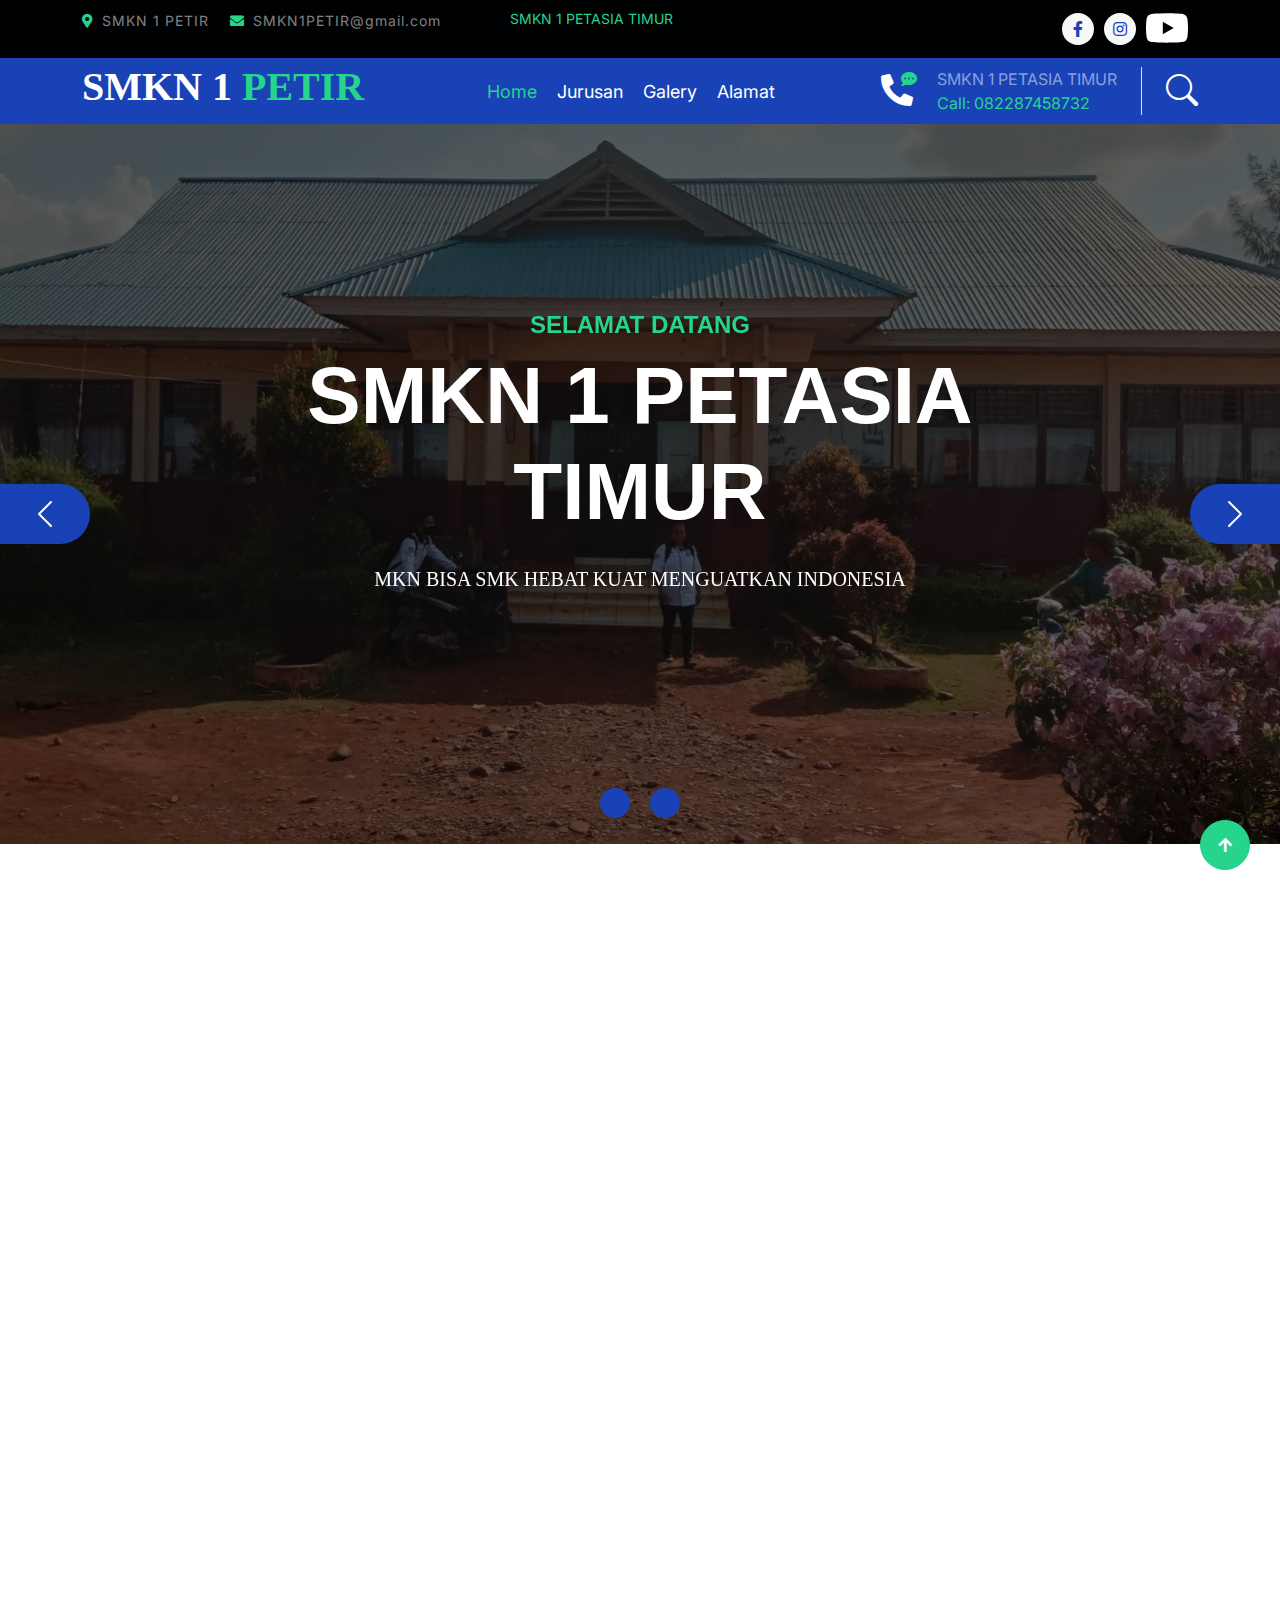
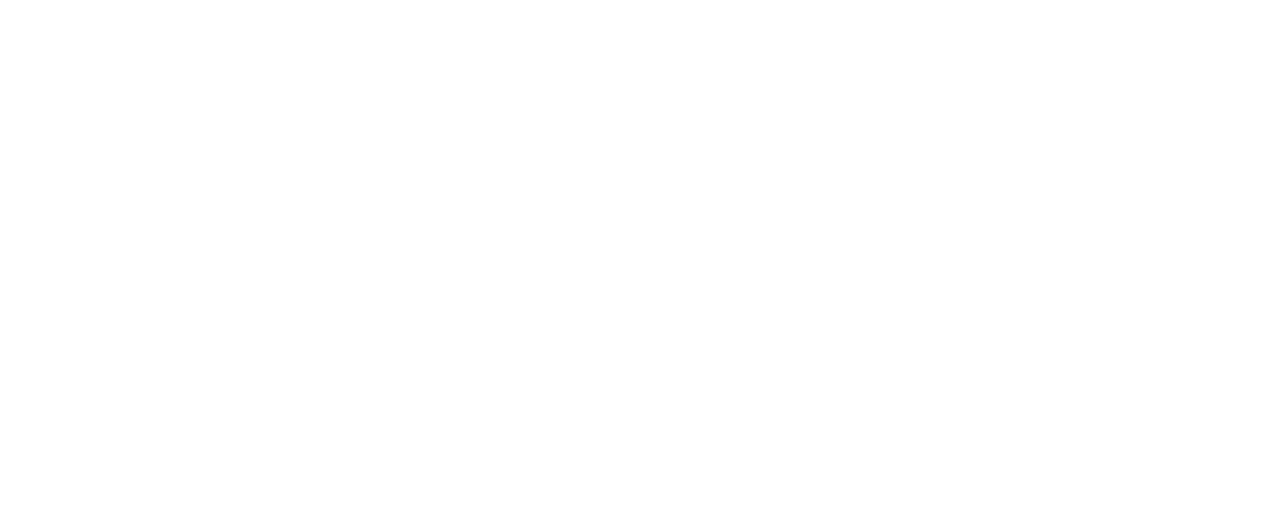
<file: index.html>
<!DOCTYPE html>
<html lang="en">

    <head>
        <meta charset="utf-8">
        <title>SMKN 1 PETASIA TIMUR</title>
        <meta content="width=device-width, initial-scale=1.0" name="viewport">
        <meta content="" name="keywords">
        <meta content="" name="description">

        <!-- Google Web Fonts -->
        
        <link rel="preconnect" href="https://fonts.googleapis.com">
        <link rel="preconnect" href="https://fonts.gstatic.com" crossorigin>
        <link href="https://fonts.googleapis.com/css2?family=Inter:wght@400;500;600&family=Saira:wght@500;600;700&display=swap" rel="stylesheet"> 

        <!-- Icon Font Stylesheet -->
        <link href="https://cdnjs.cloudflare.com/ajax/libs/font-awesome/5.10.0/css/all.min.css" rel="stylesheet">
        <link href="https://cdn.jsdelivr.net/npm/bootstrap-icons@1.4.1/font/bootstrap-icons.css" rel="stylesheet">

        <!-- Libraries Stylesheet -->
        <link href="lib/animate/animate.min.css" rel="stylesheet">
        <link href="lib/owlcarousel/assets/owl.carousel.min.css" rel="stylesheet">

        <!-- Customized Bootstrap Stylesheet -->
        <link href="css/bootstrap.min.css" rel="stylesheet">

        <!-- Stylesheet -->
        <link href="css/style.css" rel="stylesheet">
    </head>

    <body>
        <!-- Spinner Start -->
        <div id="spinner" class="show position-fixed translate-middle w-100 vh-100 top-50 start-50 d-flex align-items-center justify-content-center">
            <div class="spinner-grow text-primary" role="status"></div>
        </div>
        <!-- Spinner End -->

        <!-- Topbar Start -->
        <div class="container-fluid bg-dark py-2 d-none d-md-flex">
            <div class="container">
                <div class="d-flex justify-content-between topbar">
                    <div class="top-info">
                        <small class="me-3 text-white-50"><a href="#"><i class="fas fa-map-marker-alt me-2 text-secondary"></i></a>SMKN 1 PETIR</small>
                        <small class="me-3 text-white-50"><a href="#"><i class="fas fa-envelope me-2 text-secondary"></i></a>SMKN1PETIR@gmail.com</small>
                    </div>
                    <div id="note" class="text-secondary d-none d-xl-flex"><small>SMKN 1 PETASIA TIMUR</small></div>
                    <div class="top-link">
                        <a target="_blank" href="https://www.facebook.com/smkn.petasiatimur" class="bg-light nav-fill btn btn-sm-square rounded-circle"><i class="fab fa-facebook-f text-primary"></i></a>
                        <a target="_blank" href="https://www.instagram.com/smkn1_petasiatimur?igsh=d2hjcmJuZXJraTgx" class="bg-light nav-fill btn btn-sm-square rounded-circle"><i class="fab fa-instagram text-primary"></i></a>
                        <a target="_blank" href="https://www.youtube.com/@smkn1petasiatimur781"><svg xmlns="http://www.w3.org/2000/svg" width="42" height="42" fill="currentColor" class="bi2 bi-youtube" viewBox="0 0 16 16">
                            <path d="M8.051 1.999h.089c.822.003 4.987.033 6.11.335a2.01 2.01 0 0 1 1.415 1.42c.101.38.172.883.22 1.402l.01.104.022.26.008.104c.065.914.073 1.77.074 1.957v.075c-.001.194-.01 1.108-.082 2.06l-.008.105-.009.104c-.05.572-.124 1.14-.235 1.558a2.01 2.01 0 0 1-1.415 1.42c-1.16.312-5.569.334-6.18.335h-.142c-.309 0-1.587-.006-2.927-.052l-.17-.006-.087-.004-.171-.007-.171-.007c-1.11-.049-2.167-.128-2.654-.26a2.01 2.01 0 0 1-1.415-1.419c-.111-.417-.185-.986-.235-1.558L.09 9.82l-.008-.104A31 31 0 0 1 0 7.68v-.123c.002-.215.01-.958.064-1.778l.007-.103.003-.052.008-.104.022-.26.01-.104c.048-.519.119-1.023.22-1.402a2.01 2.01 0 0 1 1.415-1.42c.487-.13 1.544-.21 2.654-.26l.17-.007.172-.006.086-.003.171-.007A100 100 0 0 1 7.858 2zM6.4 5.209v4.818l4.157-2.408z"/>
                          </svg></a>
                    </div>
                </div>
            </div>
        </div>
        <!-- Topbar End -->

        <!-- Navbar Start -->
        <div class="container-fluid bg-primary">
            <div class="container">
                <nav class="navbar navbar-dark navbar-expand-lg py-0">
                    <a href="index.html" class="navbar-brand">
                        <h1 class="m text-white fw-bold d-block">SMKN 1<span class="text-secondary"> PETIR</span> </h1>
                    </a>
                    <button type="button" class="navbar-toggler me-0" data-bs-toggle="collapse" data-bs-target="#navbarCollapse">
                        <span class="navbar-toggler-icon"></span>
                    </button>
                    <div class="collapse navbar-collapse bg-transparent" id="navbarCollapse">
                        <div class="navbar-nav ms-auto mx-xl-auto p-0">
                            <a href="index.html" class="nav-item nav-link active text-secondary">Home</a>
                            <a href="jurusan.html" class="nav-item nav-link">Jurusan</a>
                            <a href="galery.html" class="nav-item nav-link">Galery</a>
                            <a href="contact.html" class="nav-item nav-link">Alamat</a>
                        </div>
                    </div>
                    <div class="d-none d-xl-flex flex-shirink-0">
                        <div id="phone-tada" class="d-flex align-items-center justify-content-center me-4">
                            <a href="" class="position-relative animated tada infinite">
                                <i class="fa fa-phone-alt text-white fa-2x"></i>
                                <div class="position-absolute" style="top: -7px; left: 20px;">
                                    <span><i class="fa fa-comment-dots text-secondary"></i></span>
                                </div>
                            </a>
                        </div>
                        <div class="d-flex flex-column pe-4 border-end">
                            <span class="text-white-50">SMKN 1 PETASIA TIMUR</span>
                            <span class="text-secondary">Call: 082287458732</span>
                        </div>
                        <div class="d-flex align-items-center justify-content-center ms-4 ">
                            <a href="#"><i class="bi bi-search text-white fa-2x"></i> </a>
                        </div>
                    </div>
                </nav>
            </div>
        </div>
        <!-- Navbar End -->

        <!-- Carousel Start -->
        <div class="container-fluid px-0">
            <div id="carouselId" class="carousel slide" data-bs-ride="carousel">
                <ol class="carousel-indicators">
                    <li data-bs-target="#carouselId" data-bs-slide-to="0" class="active" aria-current="true" aria-label="First slide"></li>
                    <li data-bs-target="#carouselId" data-bs-slide-to="1" aria-label="Second slide"></li>
                </ol>
                <div class="carousel-inner" role="listbox">
                    <div class="carousel-item active">
                        <img src="assets/img/scho.jpg" class="img-fluid" alt="First slide">
                        <div class="carousel-caption">
                            <div class="container carousel-content">
                                <h6 class="b text-secondary h4 animated fadeInUp">SELAMAT DATANG</h6>
                                <h1 class="t text-white display-1 mb-4 animated fadeInRight">SMKN 1 PETASIA TIMUR</h1>
                                <p class="k mb-4 text-white fs-5 animated fadeInDown">MKN BISA SMK HEBAT KUAT MENGUATKAN INDONESIA</p>
                                
                            </div>
                        </div>
                    </div>
                    <div class="carousel-item">
                        <img src="assets/img/gedung.jpg" class="img-fluid" alt="Second slide">
                        <div class="carousel-caption">
                            <div class="container carousel-content">
                                <h6 class="b text-secondary h4 animated fadeInUp">SELAMAT DATANG</h6>
                                <h1 class="t text-white display-1 mb-4 animated fadeInLeft">SMKN 1 PETASIA TIMUR</h1>
                                <p class="k mb-4 text-white fs-5 animated fadeInDown">SMK BISA SMK HEBA KUAT MENGUATKAN INDONESIA.</p>
                               
                            </div>
                        </div>
                    </div>
                </div>
                <button class="carousel-control-prev" type="button" data-bs-target="#carouselId" data-bs-slide="prev">
                    <span class="carousel-control-prev-icon" aria-hidden="true"></span>
                    <span class="visually-hidden">Previous</span>
                </button>
                <button class="carousel-control-next" type="button" data-bs-target="#carouselId" data-bs-slide="next"> 
                    <span class="carousel-control-next-icon" aria-hidden="true"></span>
                    <span class="visually-hidden">Next</span>
                </button>
            </div>
        </div>
        <!-- Carousel End -->

        

        <!-- About Start -->
        <div class="container-fluid py-5 my-5">
            <div class="container pt-5">
                <div class="row g-5">
                    <div class="col-lg-5 col-md-6 col-sm-12 wow fadeIn" data-wow-delay=".3s">
                        <div class="h-100 position-relative">
                            <img src="assets/img/schol.jpg" class="img-fluid w-75 rounded" alt="" style="margin-bottom: 25%;">
                            <div class="position-absolute w-75" style="top: 25%; left: 25%;">
                                <img src="assets/img/gedung.jpg" class="img-fluid w-100 rounded" alt="">
                            </div>
                        </div>
                    </div>
                    <div class="col-lg-7 col-md-6 col-sm-12 wow fadeIn" data-wow-delay=".5s">
                        <h5 class="k text-primary">MARI MERAPAT...!!</h5>
                        <h1 class="b mb-4">AYO Mari Bersekolah di SMK NEGERI 1 PETASIA TIMUR..!!</h1>
                        <p>SMK Negeri 1 Petasia adalah sekolah menengah kejuruan yang berada di kabupaten Morowali utara, kecamatan Petasia Timur, Desa Molores. di bagun pada 2016 dan di resmikan pada 2017. dan sekarang sudah memiliki tambahan gedung dan alat praktek dari semua jurusan.</p>
                        <p class="mb-4">SMK Negeri 1 Petasia Timur juga memiliki beberapa jurusan untuk melatih skil para siswa/i untuk bisa langsung terjun ke dunia kerja dan siap untuk berkerja bukan cuman melatih skil saja tetapi juga mental para siswa/i untuk berani tampil. Sekolah ini juga memiliki program PKL(Praktek Kerja Lapangan) untuk menambah skil dan mental para siswa/i SMK Negeri 1 Petasia Timur</p>
                    </div>
                </div>
            </div>
        </div>
        <!-- About End -->


        <!-- Fact Start -->
        <div class="container">
            <div class="row">
                <div class="wow fadeIn" data-wow-delay=".1s">
                    <div class="">
                        <ul>
                        <img class="r" src="assets/img/kepseksmk.jpg" alt="">
                        <p class="h">Kepala Sekolah</p>
                        <p class="o">Alpin Lainua,S.pd.M.,pkim</p>
                        </ul>
                    </div>
                </div>
            </div>
        </div>
    </div>
    <!-- Fact End -->



        <!-- Footer Start -->
         <div class="container-fluid footer bg-dark wow fadeIn" data-wow-delay=".3s">
            <div class="container pt-5 pb-4">
                <div class="row g-5">
                    <div class="col-lg-4 col-md-6">
                        <a href="index.html">
                            <h1 class="text-white fw-bold d-block">SMKN 1<span class="text-secondary"> PETIR</span> </h1>
                        </a>
                        <div class="d-flex hightech-link">
                            <a target="_blank"  href="https://www.facebook.com/smkn.petasiatimur" class="btn-light nav-fill btn btn-square rounded-circle me-2"><i class="fab fa-facebook-f text-primary"></i></a>
                            <a target="_blank"  href="https://www.instagram.com/smkn1_petasiatimur?igsh=d2hjcmJuZXJraTgx" class="btn-light nav-fill btn btn-square rounded-circle me-2"><i class="fab fa-instagram text-primary"></i></a>
                            <a target="_blank" href="https://www.youtube.com/@smkn1petasiatimur781"><svg xmlns="http://www.w3.org/2000/svg" width="48" height="48" fill="currentColor" class="bi1 bi-youtube" viewBox="0 0 16 16">
                                <path d="M8.051 1.999h.089c.822.003 4.987.033 6.11.335a2.01 2.01 0 0 1 1.415 1.42c.101.38.172.883.22 1.402l.01.104.022.26.008.104c.065.914.073 1.77.074 1.957v.075c-.001.194-.01 1.108-.082 2.06l-.008.105-.009.104c-.05.572-.124 1.14-.235 1.558a2.01 2.01 0 0 1-1.415 1.42c-1.16.312-5.569.334-6.18.335h-.142c-.309 0-1.587-.006-2.927-.052l-.17-.006-.087-.004-.171-.007-.171-.007c-1.11-.049-2.167-.128-2.654-.26a2.01 2.01 0 0 1-1.415-1.419c-.111-.417-.185-.986-.235-1.558L.09 9.82l-.008-.104A31 31 0 0 1 0 7.68v-.123c.002-.215.01-.958.064-1.778l.007-.103.003-.052.008-.104.022-.26.01-.104c.048-.519.119-1.023.22-1.402a2.01 2.01 0 0 1 1.415-1.42c.487-.13 1.544-.21 2.654-.26l.17-.007.172-.006.086-.003.171-.007A100 100 0 0 1 7.858 2zM6.4 5.209v4.818l4.157-2.408z"/>
                              </svg></a>
                        </div>
                    </div>
                    <div class="col-lg-4 col-md-6">
                        <a href="#" class="h3 text-secondary">Masuk</a>
                        <div class="mt-4 d-flex flex-column short-link">
                            <a href="http://localhost/smkn_1_petir/SMKN_1_PETIR/login.php" class="mb-2 text-white"><i class="fas fa-angle-right text-secondary me-2"></i>LOGIN</a>
                            
                        </div>
                    </div>
                    
                    <div class="col-lg-4 col-md-6">
                        <a href="#" class="h3 text-secondary">Contact </a>
                        <div class="text-white mt-4 d-flex flex-column contact-link">
                            <a href="#" class="pb-3 text-light border-bottom border-primary"><i class="fas fa-map-marker-alt text-secondary me-2"></i> SMKN 1 PETASIA TIMUR</a>
                            <a href="#" class="py-3 text-light border-bottom border-primary"><i class="fas fa-phone-alt text-secondary me-2"></i> 082287458732</a>
                            <a href="#" class="py-3 text-light border-bottom border-primary"><i class="fas fa-envelope text-secondary me-2"></i> SMKN1PETIR@gmail.con</a>
                        </div>
                    </div>
                </div>
                <hr class="text-light mt-5 mb-4">
                <div class="row">
                    <div class="col-md-6 text-center text-md-start">
                        <span class="text-light"><a href="#" class="text-secondary"><i class="fas fa-copyright text-secondary me-2"></i>CHRISTOFEL</a></span>
                    </div>
                    <div class="col-md-6 text-center text-md-end">
                        <!--/*** This template is free as long as you keep the footer author’s credit link/attribution link/backlink. If you'd like to use the template without the footer author’s credit link/attribution link/backlink, you can purchase the Credit Removal License from "https://htmlcodex.com/credit-removal". Thank you for your support. ***/-->
                        <span class="text-light">Designed By || <a href="https://htmlcodex.com" class="text-secondary">CHRISTOFEL</a></span>
                    </div>
                </div>
            </div>
        </div>
        <!-- Footer End -->

        <!-- Back to Top -->
        <a href="#" class="btn btn-secondary btn-square rounded-circle back-to-top"><i class="fa fa-arrow-up text-white"></i></a>
 
        <!-- JavaScript Libraries -->
        <script src="https://ajax.googleapis.com/ajax/libs/jquery/3.6.4/jquery.min.js"></script>
        <script src="https://cdn.jsdelivr.net/npm/bootstrap@5.0.0/dist/js/bootstrap.bundle.min.js"></script>
        <script src="lib/wow/wow.min.js"></script>
        <script src="lib/easing/easing.min.js"></script>
        <script src="lib/waypoints/waypoints.min.js"></script>
        <script src="lib/owlcarousel/owl.carousel.min.js"></script>

        <!-- Template Javascript -->
        <script src="js/main.js"></script>
    </body>

</html>
</file>
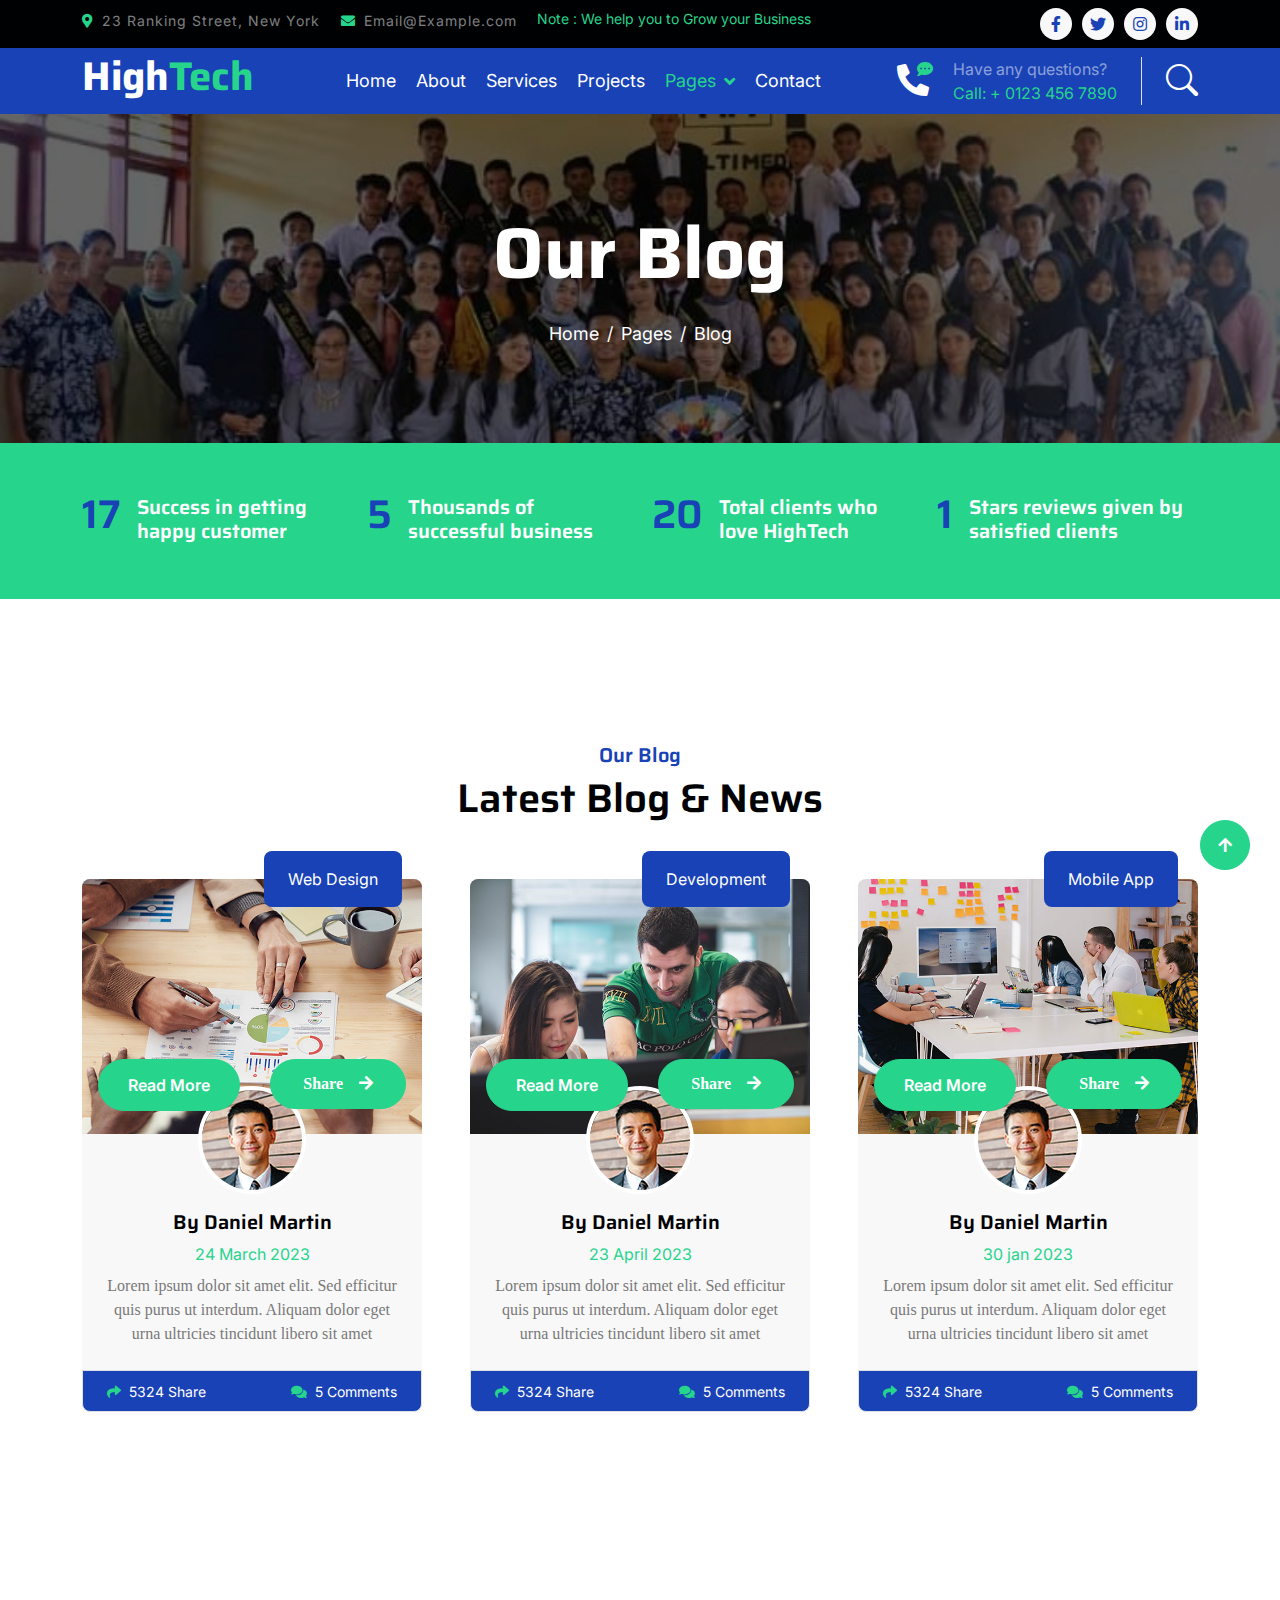
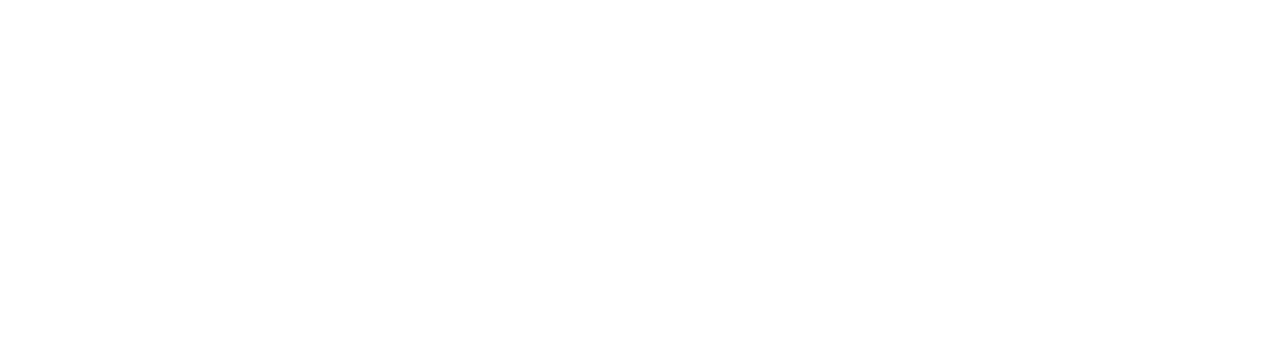
<file: blog.html>
<!DOCTYPE html>
<html lang="en">

    <head>
        <meta charset="utf-8">
        <title>SMKN 1 PETASIA TIMUR</title>
        <meta content="width=device-width, initial-scale=1.0" name="viewport">
        <meta content="" name="keywords">
        <meta content="" name="description">

        <!-- Google Web Fonts -->
        <link rel="preconnect" href="https://fonts.googleapis.com">
        <link rel="preconnect" href="https://fonts.gstatic.com" crossorigin>
        <link href="https://fonts.googleapis.com/css2?family=Inter:wght@400;500;600&family=Saira:wght@500;600;700&display=swap" rel="stylesheet"> 

        <!-- Icon Font Stylesheet -->
        <link href="https://cdnjs.cloudflare.com/ajax/libs/font-awesome/5.10.0/css/all.min.css" rel="stylesheet">
        <link href="https://cdn.jsdelivr.net/npm/bootstrap-icons@1.4.1/font/bootstrap-icons.css" rel="stylesheet">

        <!-- Libraries Stylesheet -->
        <link href="lib/animate/animate.min.css" rel="stylesheet">
        <link href="lib/owlcarousel/assets/owl.carousel.min.css" rel="stylesheet">

        <!-- Customized Bootstrap Stylesheet -->
        <link href="css/bootstrap.min.css" rel="stylesheet">

        <!-- Template Stylesheet -->
        <link href="css/style.css" rel="stylesheet">
    </head>

    <body>
        <!-- Spinner Start -->
        <div id="spinner" class="show position-fixed translate-middle w-100 vh-100 top-50 start-50 d-flex align-items-center justify-content-center">
            <div class="spinner-grow text-primary" role="status"></div>
        </div>
        <!-- Spinner End -->

        <!-- Topbar Start -->
        <div class="container-fluid bg-dark py-2 d-none d-md-flex">
            <div class="container">
                <div class="d-flex justify-content-between topbar">
                    <div class="top-info">
                        <small class="me-3 text-white-50"><a href="#"><i class="fas fa-map-marker-alt me-2 text-secondary"></i></a>23 Ranking Street, New York</small>
                        <small class="me-3 text-white-50"><a href="#"><i class="fas fa-envelope me-2 text-secondary"></i></a>Email@Example.com</small>
                    </div>
                    <div id="note" class="text-secondary d-none d-xl-flex"><small>Note : We help you to Grow your Business</small></div>
                    <div class="top-link">
                        <a href="" class="bg-light nav-fill btn btn-sm-square rounded-circle"><i class="fab fa-facebook-f text-primary"></i></a>
                        <a href="" class="bg-light nav-fill btn btn-sm-square rounded-circle"><i class="fab fa-twitter text-primary"></i></a>
                        <a href="" class="bg-light nav-fill btn btn-sm-square rounded-circle"><i class="fab fa-instagram text-primary"></i></a>
                        <a href="" class="bg-light nav-fill btn btn-sm-square rounded-circle me-0"><i class="fab fa-linkedin-in text-primary"></i></a>
                    </div>
                </div>
            </div>
        </div>
        <!-- Topbar End -->

        <!-- Navbar Start -->
        <div class="container-fluid bg-primary">
            <div class="container">
                <nav class="navbar navbar-dark navbar-expand-lg py-0">
                    <a href="index.html" class="navbar-brand">
                        <h1 class="text-white fw-bold d-block">High<span class="text-secondary">Tech</span> </h1>
                    </a>
                    <button type="button" class="navbar-toggler me-0" data-bs-toggle="collapse" data-bs-target="#navbarCollapse">
                        <span class="navbar-toggler-icon"></span>
                    </button>
                    <div class="collapse navbar-collapse bg-transparent" id="navbarCollapse">
                        <div class="navbar-nav ms-auto mx-xl-auto p-0">
                            <a href="index.html" class="nav-item nav-link">Home</a>
                            <a href="about.html" class="nav-item nav-link">About</a>
                            <a href="service.html" class="nav-item nav-link">Services</a>
                            <a href="project.html" class="nav-item nav-link">Projects</a>
                            <div class="nav-item dropdown">
                                <a href="#" class="nav-link dropdown-toggle active" data-bs-toggle="dropdown">Pages</a>
                                <div class="dropdown-menu rounded">
                                    <a href="blog.html" class="dropdown-item active">Our Blog</a>
                                    <a href="team.html" class="dropdown-item">Our Team</a>
                                    <a href="testimonial.html" class="dropdown-item">Testimonial</a>
                                    <a href="404.html" class="dropdown-item">404 Page</a>
                                </div>
                            </div>
                            <a href="contact.html" class="nav-item nav-link">Contact</a>
                        </div>
                    </div>
                    <div class="d-none d-xl-flex flex-shirink-0">
                        <div id="phone-tada" class="d-flex align-items-center justify-content-center me-4">
                            <a href="" class="position-relative animated tada infinite">
                                <i class="fa fa-phone-alt text-white fa-2x"></i>
                                <div class="position-absolute" style="top: -7px; left: 20px;">
                                    <span><i class="fa fa-comment-dots text-secondary"></i></span>
                                </div>
                            </a>
                        </div>
                        <div class="d-flex flex-column pe-4 border-end">
                            <span class="text-white-50">Have any questions?</span>
                            <span class="text-secondary">Call: + 0123 456 7890</span>
                        </div>
                        <div class="d-flex align-items-center justify-content-center ms-4 ">
                            <a href="#"><i class="bi bi-search text-white fa-2x"></i> </a>
                        </div>
                    </div>
                </nav>
            </div>
        </div>
        <!-- Navbar End -->

        
        <!-- Page Header Start -->
        <div class="container-fluid page-header py-5">
            <div class="container text-center py-5">
                <h1 class="display-2 text-white mb-4 animated slideInDown">Our Blog</h1>
                <nav aria-label="breadcrumb animated slideInDown">
                    <ol class="breadcrumb justify-content-center mb-0">
                        <li class="breadcrumb-item"><a href="#">Home</a></li>
                        <li class="breadcrumb-item"><a href="#">Pages</a></li>
                        <li class="breadcrumb-item" aria-current="page">Blog</li>
                    </ol>
                </nav>
            </div>
        </div>
        <!-- Page Header End -->


        <!-- Fact Start -->
        <div class="container-fluid bg-secondary py-5">
            <div class="container">
                <div class="row">
                    <div class="col-lg-3 wow fadeIn" data-wow-delay=".1s">
                        <div class="d-flex counter">
                            <h1 class="me-3 text-primary counter-value">99</h1>
                            <h5 class="text-white mt-1">Success in getting happy customer</h5>
                        </div>
                    </div>
                    <div class="col-lg-3 wow fadeIn" data-wow-delay=".3s">
                        <div class="d-flex counter">
                            <h1 class="me-3 text-primary counter-value">25</h1>
                            <h5 class="text-white mt-1">Thousands of successful business</h5>
                        </div>
                    </div>
                    <div class="col-lg-3 wow fadeIn" data-wow-delay=".5s">
                        <div class="d-flex counter">
                            <h1 class="me-3 text-primary counter-value">120</h1>
                            <h5 class="text-white mt-1">Total clients who love HighTech</h5>
                        </div>
                    </div>
                    <div class="col-lg-3 wow fadeIn" data-wow-delay=".7s">
                        <div class="d-flex counter">
                            <h1 class="me-3 text-primary counter-value">5</h1>
                            <h5 class="text-white mt-1">Stars reviews given by satisfied clients</h5>
                        </div>
                    </div>
                </div>
            </div>
        </div>
        <!-- Fact End -->


        <!-- Blog Start -->
        <div class="container-fluid blog py-5 my-5">
            <div class="container py-5">
                <div class="text-center mx-auto pb-5 wow fadeIn" data-wow-delay=".3s" style="max-width: 600px;">
                    <h5 class="text-primary">Our Blog</h5>
                    <h1>Latest Blog & News</h1>
                </div>
                <div class="row g-5 justify-content-center">
                    <div class="col-lg-6 col-xl-4 wow fadeIn" data-wow-delay=".3s">
                        <div class="blog-item position-relative bg-light rounded">
                            <img src="img/blog-1.jpg" class="img-fluid w-100 rounded-top" alt="">
                            <span class="position-absolute px-4 py-3 bg-primary text-white rounded" style="top: -28px; right: 20px;">Web Design</span>
                            <div class="blog-btn d-flex justify-content-between position-relative px-3" style="margin-top: -75px;">
                                <div class="blog-icon btn btn-secondary px-3 rounded-pill my-auto">
                                    <a href="" class="btn text-white">Read More</a>
                                </div>
                                <div class="blog-btn-icon btn btn-secondary px-4 py-3 rounded-pill ">
                                    <div class="blog-icon-1">
                                        <p class="text-white px-2">Share<i class="fa fa-arrow-right ms-3"></i></p>
                                    </div>
                                    <div class="blog-icon-2">
                                        <a href="" class="btn me-1"><i class="fab fa-facebook-f text-white"></i></a>
                                        <a href="" class="btn me-1"><i class="fab fa-twitter text-white"></i></a>
                                        <a href="" class="btn me-1"><i class="fab fa-instagram text-white"></i></a>
                                    </div>
                                </div>
                            </div>
                            <div class="blog-content text-center position-relative px-3" style="margin-top: -25px;">
                                <img src="img/admin.jpg" class="img-fluid rounded-circle border border-4 border-white mb-3" alt="">
                                <h5 class="">By Daniel Martin</h5>
                                <span class="text-secondary">24 March 2023</span>
                                <p class="py-2">Lorem ipsum dolor sit amet elit. Sed efficitur quis purus ut interdum. Aliquam dolor eget urna ultricies tincidunt libero sit amet</p>
                            </div>
                            <div class="blog-coment d-flex justify-content-between px-4 py-2 border bg-primary rounded-bottom">
                                <a href="" class="text-white"><small><i class="fas fa-share me-2 text-secondary"></i>5324 Share</small></a>
                                <a href="" class="text-white"><small><i class="fa fa-comments me-2 text-secondary"></i>5 Comments</small></a>
                            </div>
                        </div>
                    </div>
                    <div class="col-lg-6 col-xl-4 wow fadeIn" data-wow-delay=".5s">
                        <div class="blog-item position-relative bg-light rounded">
                            <img src="img/blog-2.jpg" class="img-fluid w-100 rounded-top" alt="">
                            <span class="position-absolute px-4 py-3 bg-primary text-white rounded" style="top: -28px; right: 20px;">Development</span>
                            <div class="blog-btn d-flex justify-content-between position-relative px-3" style="margin-top: -75px;">
                                <div class="blog-icon btn btn-secondary px-3 rounded-pill my-auto">
                                    <a href="" class="btn text-white ">Read More</a>
                                </div>
                                <div class="blog-btn-icon btn btn-secondary px-4 py-3 rounded-pill ">
                                    <div class="blog-icon-1">
                                        <p class="text-white px-2">Share<i class="fa fa-arrow-right ms-3"></i></p>
                                    </div>
                                    <div class="blog-icon-2">
                                        <a href="" class="btn me-1"><i class="fab fa-facebook-f text-white"></i></a>
                                        <a href="" class="btn me-1"><i class="fab fa-twitter text-white"></i></a>
                                        <a href="" class="btn me-1"><i class="fab fa-instagram text-white"></i></a>
                                    </div>
                                </div>
                            </div>
                            <div class="blog-content text-center position-relative px-3" style="margin-top: -25px;">
                                <img src="img/admin.jpg" class="img-fluid rounded-circle border border-4 border-white mb-3" alt="">
                                <h5 class="">By Daniel Martin</h5>
                                <span class="text-secondary">23 April 2023</span>
                                <p class="py-2">Lorem ipsum dolor sit amet elit. Sed efficitur quis purus ut interdum. Aliquam dolor eget urna ultricies tincidunt libero sit amet</p>
                            </div>
                            <div class="blog-coment d-flex justify-content-between px-4 py-2 border bg-primary rounded-bottom">
                                <a href="" class="text-white"><small><i class="fas fa-share me-2 text-secondary"></i>5324 Share</small></a>
                                <a href="" class="text-white"><small><i class="fa fa-comments me-2 text-secondary"></i>5 Comments</small></a>
                            </div>
                        </div>
                    </div>
                    <div class="col-lg-6 col-xl-4 wow fadeIn" data-wow-delay=".7s">
                        <div class="blog-item position-relative bg-light rounded">
                            <img src="img/blog-3.jpg" class="img-fluid w-100 rounded-top" alt="">
                            <span class="position-absolute px-4 py-3 bg-primary text-white rounded" style="top: -28px; right: 20px;">Mobile App</span>
                            <div class="blog-btn d-flex justify-content-between position-relative px-3" style="margin-top: -75px;">
                                <div class="blog-icon btn btn-secondary px-3 rounded-pill my-auto">
                                    <a href="" class="btn text-white ">Read More</a>
                                </div>
                                <div class="blog-btn-icon btn btn-secondary px-4 py-3 rounded-pill ">
                                    <div class="blog-icon-1">
                                        <p class="text-white px-2">Share<i class="fa fa-arrow-right ms-3"></i></p>
                                    </div>
                                    <div class="blog-icon-2">
                                        <a href="" class="btn me-1"><i class="fab fa-facebook-f text-white"></i></a>
                                        <a href="" class="btn me-1"><i class="fab fa-twitter text-white"></i></a>
                                        <a href="" class="btn me-1"><i class="fab fa-instagram text-white"></i></a>
                                    </div>
                                </div>
                            </div>
                            <div class="blog-content text-center position-relative px-3" style="margin-top: -25px;">
                                <img src="img/admin.jpg" class="img-fluid rounded-circle border border-4 border-white mb-3" alt="">
                                <h5 class="">By Daniel Martin</h5>
                                <span class="text-secondary">30 jan 2023</span>
                                <p class="py-2">Lorem ipsum dolor sit amet elit. Sed efficitur quis purus ut interdum. Aliquam dolor eget urna ultricies tincidunt libero sit amet</p>
                            </div>
                            <div class="blog-coments d-flex justify-content-between px-4 py-2 border bg-primary rounded-bottom">
                                <a href="" class="text-white"><small><i class="fas fa-share me-2 text-secondary"></i>5324 Share</small></a>
                                <a href="" class="text-white"><small><i class="fa fa-comments me-2 text-secondary"></i>5 Comments</small></a>
                            </div>
                        </div>
                    </div>
                </div>
            </div>
        </div>
        <!-- Blog End -->


        <!-- Footer Start -->
         <div class="container-fluid footer bg-dark wow fadeIn" data-wow-delay=".3s">
            <div class="container pt-5 pb-4">
                <div class="row g-5">
                    <div class="col-lg-3 col-md-6">
                        <a href="index.html">
                            <h1 class="text-white fw-bold d-block">High<span class="text-secondary">Tech</span> </h1>
                        </a>
                        <p class="mt-4 text-light">Lorem ipsum dolor sit amet consectetur adipisicing elit. Soluta facere delectus qui placeat inventore consectetur repellendus optio debitis.</p>
                        <div class="d-flex hightech-link">
                            <a href="" class="btn-light nav-fill btn btn-square rounded-circle me-2"><i class="fab fa-facebook-f text-primary"></i></a>
                            <a href="" class="btn-light nav-fill btn btn-square rounded-circle me-2"><i class="fab fa-twitter text-primary"></i></a>
                            <a href="" class="btn-light nav-fill btn btn-square rounded-circle me-2"><i class="fab fa-instagram text-primary"></i></a>
                            <a href="" class="btn-light nav-fill btn btn-square rounded-circle me-0"><i class="fab fa-linkedin-in text-primary"></i></a>
                        </div>
                    </div>
                    <div class="col-lg-3 col-md-6">
                        <a href="#" class="h3 text-secondary">Short Link</a>
                        <div class="mt-4 d-flex flex-column short-link">
                            <a href="" class="mb-2 text-white"><i class="fas fa-angle-right text-secondary me-2"></i>About us</a>
                            <a href="" class="mb-2 text-white"><i class="fas fa-angle-right text-secondary me-2"></i>Contact us</a>
                            <a href="" class="mb-2 text-white"><i class="fas fa-angle-right text-secondary me-2"></i>Our Services</a>
                            <a href="" class="mb-2 text-white"><i class="fas fa-angle-right text-secondary me-2"></i>Our Projects</a>
                            <a href="" class="mb-2 text-white"><i class="fas fa-angle-right text-secondary me-2"></i>Latest Blog</a>
                        </div>
                    </div>
                    <div class="col-lg-3 col-md-6">
                        <a href="#" class="h3 text-secondary">Help Link</a>
                        <div class="mt-4 d-flex flex-column help-link">
                            <a href="" class="mb-2 text-white"><i class="fas fa-angle-right text-secondary me-2"></i>Terms Of use</a>
                            <a href="" class="mb-2 text-white"><i class="fas fa-angle-right text-secondary me-2"></i>Privacy Policy</a>
                            <a href="" class="mb-2 text-white"><i class="fas fa-angle-right text-secondary me-2"></i>Helps</a>
                            <a href="" class="mb-2 text-white"><i class="fas fa-angle-right text-secondary me-2"></i>FQAs</a>
                            <a href="" class="mb-2 text-white"><i class="fas fa-angle-right text-secondary me-2"></i>Contact</a>
                        </div>
                    </div>
                    <div class="col-lg-3 col-md-6">
                        <a href="#" class="h3 text-secondary">Contact Us</a>
                        <div class="text-white mt-4 d-flex flex-column contact-link">
                            <a href="#" class="pb-3 text-light border-bottom border-primary"><i class="fas fa-map-marker-alt text-secondary me-2"></i> 123 Street, New York, USA</a>
                            <a href="#" class="py-3 text-light border-bottom border-primary"><i class="fas fa-phone-alt text-secondary me-2"></i> +123 456 7890</a>
                            <a href="#" class="py-3 text-light border-bottom border-primary"><i class="fas fa-envelope text-secondary me-2"></i> info@exmple.con</a>
                        </div>
                    </div>
                </div>
                <hr class="text-light mt-5 mb-4">
                <div class="row">
                    <div class="col-md-6 text-center text-md-start">
                        <span class="text-light"><a href="#" class="text-secondary"><i class="fas fa-copyright text-secondary me-2"></i>Your Site Name</a>, All right reserved.</span>
                    </div>
                    <div class="col-md-6 text-center text-md-end">
                        <!--/*** This template is free as long as you keep the footer author’s credit link/attribution link/backlink. If you'd like to use the template without the footer author’s credit link/attribution link/backlink, you can purchase the Credit Removal License from "https://htmlcodex.com/credit-removal". Thank you for your support. ***/-->
                        <span class="text-light">Designed By<a href="https://htmlcodex.com" class="text-secondary">HTML Codex</a> Distributed By <a href="https://themewagon.com">ThemeWagon</a></span>
                    </div>
                </div>
            </div>
        </div>
        <!-- Footer End -->


        <!-- Back to Top -->
        <a href="#" class="btn btn-secondary btn-square rounded-circle back-to-top"><i class="fa fa-arrow-up text-white"></i></a>

        
        <!-- JavaScript Libraries -->
        <script src="https://ajax.googleapis.com/ajax/libs/jquery/3.6.4/jquery.min.js"></script>
        <script src="https://cdn.jsdelivr.net/npm/bootstrap@5.0.0/dist/js/bootstrap.bundle.min.js"></script>
        <script src="lib/wow/wow.min.js"></script>
        <script src="lib/easing/easing.min.js"></script>
        <script src="lib/waypoints/waypoints.min.js"></script>
        <script src="lib/owlcarousel/owl.carousel.min.js"></script>

        <!-- Template Javascript -->
        <script src="js/main.js"></script>
    </body>

</html>
</file>
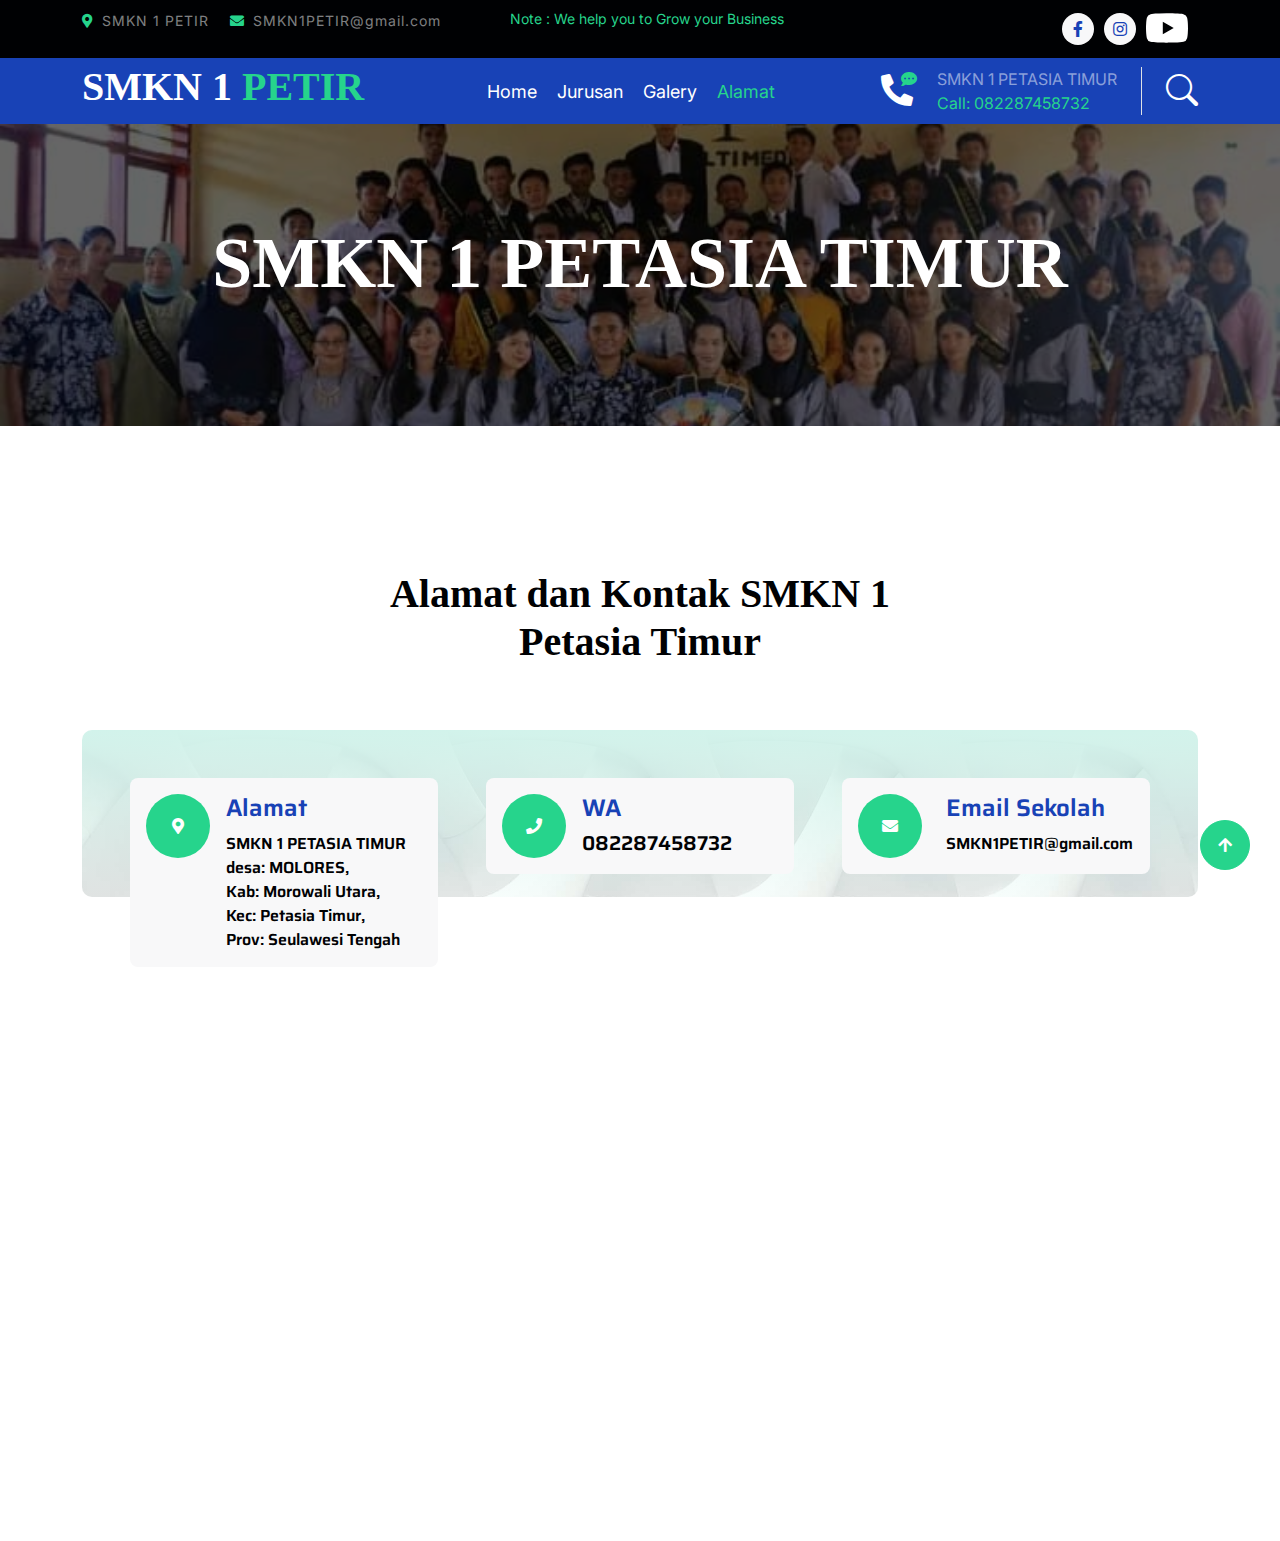
<file: contact.html>
<!DOCTYPE html>
<html lang="en">

    <head>
        <meta charset="utf-8">
        <title>SMKN 1 PETASIA TIMUR</title>
        <meta content="width=device-width, initial-scale=1.0" name="viewport">
        <meta content="" name="keywords">
        <meta content="" name="description">

        <!-- Google Web Fonts -->
        <link rel="preconnect" href="https://fonts.googleapis.com">
        <link rel="preconnect" href="https://fonts.gstatic.com" crossorigin>
        <link href="https://fonts.googleapis.com/css2?family=Inter:wght@400;500;600&family=Saira:wght@500;600;700&display=swap" rel="stylesheet"> 

        <!-- Icon Font Stylesheet -->
        <link href="https://cdnjs.cloudflare.com/ajax/libs/font-awesome/5.10.0/css/all.min.css" rel="stylesheet">
        <link href="https://cdn.jsdelivr.net/npm/bootstrap-icons@1.4.1/font/bootstrap-icons.css" rel="stylesheet">

        <!-- Libraries Stylesheet -->
        <link href="lib/animate/animate.min.css" rel="stylesheet">
        <link href="lib/owlcarousel/assets/owl.carousel.min.css" rel="stylesheet">

        <!-- Customized Bootstrap Stylesheet -->
        <link href="css/bootstrap.min.css" rel="stylesheet">

        <!-- Template Stylesheet -->
        <link href="css/style.css" rel="stylesheet">
    </head>

    <body>
        <!-- Spinner Start -->
        <div id="spinner" class="show position-fixed translate-middle w-100 vh-100 top-50 start-50 d-flex align-items-center justify-content-center">
            <div class="spinner-grow text-primary" role="status"></div>
        </div>
        <!-- Spinner End -->

        <!-- Topbar Start -->
        <div class="container-fluid bg-dark py-2 d-none d-md-flex">
            <div class="container">
                <div class="d-flex justify-content-between topbar">
                    <div class="top-info">
                        <small class="me-3 text-white-50"><a href="#"><i class="fas fa-map-marker-alt me-2 text-secondary"></i></a>SMKN 1 PETIR</small>
                        <small class="me-3 text-white-50"><a href="#"><i class="fas fa-envelope me-2 text-secondary"></i></a>SMKN1PETIR@gmail.com</small>
                    </div>
                    <div id="note" class="text-secondary d-none d-xl-flex"><small>Note : We help you to Grow your Business</small></div>
                    <div class="top-link">
                        <a target="_blank"  href="https://www.facebook.com/smkn.petasiatimur" class="bg-light nav-fill btn btn-sm-square rounded-circle"><i class="fab fa-facebook-f text-primary"></i></a>
                        <a target="_blank" href="https://www.instagram.com/smkn1_petasiatimur?igsh=d2hjcmJuZXJraTgx" class="bg-light nav-fill btn btn-sm-square rounded-circle"><i class="fab fa-instagram text-primary"></i></a>
                        <a target="_blank" href="https://www.youtube.com/@smkn1petasiatimur781"><svg xmlns="http://www.w3.org/2000/svg" width="42" height="42" fill="currentColor" class="bi2 bi-youtube" viewBox="0 0 16 16">
                            <path d="M8.051 1.999h.089c.822.003 4.987.033 6.11.335a2.01 2.01 0 0 1 1.415 1.42c.101.38.172.883.22 1.402l.01.104.022.26.008.104c.065.914.073 1.77.074 1.957v.075c-.001.194-.01 1.108-.082 2.06l-.008.105-.009.104c-.05.572-.124 1.14-.235 1.558a2.01 2.01 0 0 1-1.415 1.42c-1.16.312-5.569.334-6.18.335h-.142c-.309 0-1.587-.006-2.927-.052l-.17-.006-.087-.004-.171-.007-.171-.007c-1.11-.049-2.167-.128-2.654-.26a2.01 2.01 0 0 1-1.415-1.419c-.111-.417-.185-.986-.235-1.558L.09 9.82l-.008-.104A31 31 0 0 1 0 7.68v-.123c.002-.215.01-.958.064-1.778l.007-.103.003-.052.008-.104.022-.26.01-.104c.048-.519.119-1.023.22-1.402a2.01 2.01 0 0 1 1.415-1.42c.487-.13 1.544-.21 2.654-.26l.17-.007.172-.006.086-.003.171-.007A100 100 0 0 1 7.858 2zM6.4 5.209v4.818l4.157-2.408z"/>
                          </svg></a>  
                    </div>
                </div>
            </div>
        </div>
        <!-- Topbar End -->

                <!-- Navbar Start -->
                <div class="container-fluid bg-primary">
                    <div class="container">
                        <nav class="navbar navbar-dark navbar-expand-lg py-0">
                            <a href="index.html" class="m navbar-brand">
                                <h1 class="k text-white fw-bold d-block">SMKN 1<span class="text-secondary"> PETIR</span> </h1>
                            </a>
                            <button type="button" class="navbar-toggler me-0" data-bs-toggle="collapse" data-bs-target="#navbarCollapse">
                                <span class="navbar-toggler-icon"></span>
                            </button>
                            <div class="collapse navbar-collapse bg-transparent" id="navbarCollapse">
                                <div class="collapse navbar-collapse bg-transparent" id="navbarCollapse">
                                    <div class="navbar-nav ms-auto mx-xl-auto p-0">
                                        <a href="index.html" class="nav-item nav-link">Home</a>
                                        <a href="jurusan.html" class="nav-item nav-link">Jurusan</a>
                                        <a href="galery.html" class="nav-item nav-link">Galery</a>
                                        <a href="#" class="nav-item nav-link active text-secondary">Alamat</a>
                                    </div>
                            </div>
                            <div class="d-none d-xl-flex flex-shirink-0">
                                <div id="phone-tada" class="d-flex align-items-center justify-content-center me-4">
                                    <a href="" class="position-relative animated tada infinite">
                                        <i class="fa fa-phone-alt text-white fa-2x"></i>
                                        <div class="position-absolute" style="top: -7px; left: 20px;">
                                            <span><i class="fa fa-comment-dots text-secondary"></i></span>
                                        </div>
                                    </a>
                                </div>
                                <div class="d-flex flex-column pe-4 border-end">
                                    <span class="text-white-50">SMKN 1 PETASIA TIMUR</span>
                                    <span class="text-secondary">Call: 082287458732</span>
                                </div>
                                <div class="d-flex align-items-center justify-content-center ms-4 ">
                                    <a href="#"><i class="bi bi-search text-white fa-2x"></i> </a>
                                </div>
                            </div>
                        </nav>
                    </div>
                </div>
                <!-- Navbar End -->

        
        <!-- Page Header Start -->
        <div class="container-fluid page-header py-5">
            <div class="container text-center py-5">
                <h1 class="m display-2 text-white mb-4 animated slideInDown">SMKN 1 PETASIA TIMUR</h1>
            </div>
        </div>
        <!-- Page Header End -->


        <!-- Contact Start -->
        <div class="container-fluid py-5 mt-5">
            <div class="container py-5">
                <div class="text-center mx-auto pb-5 wow fadeIn" data-wow-delay=".3s" style="max-width: 600px;">
                    <h1 class="m mb-3">Alamat dan Kontak SMKN 1 Petasia Timur</h1>
                </div>
                <div class="contact-detail position-relative p-5">
                    <div class="row g-5 mb-5 justify-content-center">
                        <div class="col-xl-4 col-lg-6 wow fadeIn" data-wow-delay=".3s">
                            <div class="d-flex bg-light p-3 rounded">
                                <div class="flex-shrink-0 btn-square bg-secondary rounded-circle" style="width: 64px; height: 64px;">
                                    <i class="fas fa-map-marker-alt text-white"></i>
                                </div>
                                <div class="ms-3">
                                    <h4 class="text-primary">Alamat</h4>
                                    <a href="https://goo.gl/maps/Zd4BCynmTb98ivUJ6" target="_blank" class="h6">SMKN 1 PETASIA TIMUR</a>
                                    <br>
                                    <a href="https://goo.gl/maps/Zd4BCynmTb98ivUJ6" target="_blank" class="h6">desa: MOLORES,</a>
                                    <br>
                                    <a href="https://goo.gl/maps/Zd4BCynmTb98ivUJ6" target="_blank" class="h6">Kab: Morowali Utara,</a>
                                    <br>
                                    <a href="https://goo.gl/maps/Zd4BCynmTb98ivUJ6" target="_blank" class="h6">Kec: Petasia Timur,</a>
                                    <br>
                                    <a href="https://goo.gl/maps/Zd4BCynmTb98ivUJ6" target="_blank" class="h6">Prov: Seulawesi Tengah</a>
                                </div>
                            </div>
                        </div>
                        <div class="col-xl-4 col-lg-6 wow fadeIn" data-wow-delay=".5s">
                            <div class="d-flex bg-light p-3 rounded">
                                <div class="flex-shrink-0 btn-square bg-secondary rounded-circle" style="width: 64px; height: 64px;">
                                    <i class="fa fa-phone text-white"></i>
                                </div>
                                <div class="ms-3">
                                    <h4 class="text-primary">WA</h4>
                                    <a class="h5" href="tel:082287458732" target="_blank">082287458732</a>
                                </div>
                            </div>
                        </div>
                        <div class="col-xl-4 col-lg-6 wow fadeIn" data-wow-delay=".7s">
                            <div class="d-flex bg-light p-3 rounded">
                                <div class="flex-shrink-0 btn-square bg-secondary rounded-circle" style="width: 64px; height: 64px;">
                                    <i class="fa fa-envelope text-white"></i>
                                </div>
                                <div class="ms-4">
                                    <h4 class="text-primary">Email Sekolah</h4>
                                    <a class="h6" href="mailto:SMKN1PETIR@gmail.com" target="_blank">SMKN1PETIR@gmail.com</a>
                                </div>
                            </div>
                        </div>
                    </div>
                </div>
            </div> 
        </div>
        <!-- Contact End -->


                <!-- Footer Start -->
                <div class="container-fluid footer bg-dark wow fadeIn" data-wow-delay=".3s">
                    <div class="container pt-5 pb-4">
                        <div class="row g-5">
                            <div class="col-lg-4 col-md-6">
                                <a href="index.html">
                                    <h1 class="text-white fw-bold d-block">SMKN 1<span class="text-secondary"> PETIR</span> </h1>
                                </a>
                                <div class="d-flex hightech-link">
                                    <a target="_blank" href="https://www.facebook.com/smkn.petasiatimur" class="btn-light nav-fill btn btn-square rounded-circle me-2"><i class="fab fa-facebook-f text-primary"></i></a>
                                    <a target="_blank" href="https://www.instagram.com/smkn1_petasiatimur?igsh=d2hjcmJuZXJraTgx" class="btn-light nav-fill btn btn-square rounded-circle me-2"><i class="fab fa-instagram text-primary"></i></a>
                                    <a target="_blank" href="https://www.youtube.com/@smkn1petasiatimur781"><svg xmlns="http://www.w3.org/2000/svg" width="48" height="48" fill="currentColor" class="bi1 bi-youtube" viewBox="0 0 16 16">
                                        <path d="M8.051 1.999h.089c.822.003 4.987.033 6.11.335a2.01 2.01 0 0 1 1.415 1.42c.101.38.172.883.22 1.402l.01.104.022.26.008.104c.065.914.073 1.77.074 1.957v.075c-.001.194-.01 1.108-.082 2.06l-.008.105-.009.104c-.05.572-.124 1.14-.235 1.558a2.01 2.01 0 0 1-1.415 1.42c-1.16.312-5.569.334-6.18.335h-.142c-.309 0-1.587-.006-2.927-.052l-.17-.006-.087-.004-.171-.007-.171-.007c-1.11-.049-2.167-.128-2.654-.26a2.01 2.01 0 0 1-1.415-1.419c-.111-.417-.185-.986-.235-1.558L.09 9.82l-.008-.104A31 31 0 0 1 0 7.68v-.123c.002-.215.01-.958.064-1.778l.007-.103.003-.052.008-.104.022-.26.01-.104c.048-.519.119-1.023.22-1.402a2.01 2.01 0 0 1 1.415-1.42c.487-.13 1.544-.21 2.654-.26l.17-.007.172-.006.086-.003.171-.007A100 100 0 0 1 7.858 2zM6.4 5.209v4.818l4.157-2.408z"/>
                                      </svg></a>
                                </div>
                            </div>
                            <div class="col-lg-4 col-md-6">
                                <a href="#" class="h3 text-secondary">Masuk</a>
                                <div class="mt-4 d-flex flex-column short-link">
                                    <a href="" class="mb-2 text-white"><i class="fas fa-angle-right text-secondary me-2"></i>LOGIN</a>
                                </div>
                            </div>
                            
                            <div class="col-lg-4 col-md-6">
                                <a href="#" class="h3 text-secondary">Contact </a>
                                <div class="text-white mt-4 d-flex flex-column contact-link">
                                    <a href="#" class="pb-3 text-light border-bottom border-primary"><i class="fas fa-map-marker-alt text-secondary me-2"></i> SMKN 1 PETASIA TIMUR</a>
                                    <a href="#" class="py-3 text-light border-bottom border-primary"><i class="fas fa-phone-alt text-secondary me-2"></i> 082287458732</a>
                                    <a href="#" class="py-3 text-light border-bottom border-primary"><i class="fas fa-envelope text-secondary me-2"></i> SMKN1PETIR@gmail.con</a>
                                </div>
                            </div>
                        </div>
                        <hr class="text-light mt-5 mb-4">
                        <div class="row">
                            <div class="col-md-6 text-center text-md-start">
                                <span class="text-light"><a href="#" class="text-secondary"><i class="fas fa-copyright text-secondary me-2"></i>CHRISTOFEL</a></span>
                            </div>
                            <div class="col-md-6 text-center text-md-end">
                                <!--/*** This template is free as long as you keep the footer author’s credit link/attribution link/backlink. If you'd like to use the template without the footer author’s credit link/attribution link/backlink, you can purchase the Credit Removal License from "https://htmlcodex.com/credit-removal". Thank you for your support. ***/-->
                                <span class="text-light">Designed By || <a href="https://htmlcodex.com" class="text-secondary">CHRISTOFEL</a></span>
                            </div>
                        </div>
                    </div>
                </div>
                <!-- Footer End -->


        <!-- Back to Top -->
        <a href="#" class="btn btn-secondary btn-square rounded-circle back-to-top"><i class="fa fa-arrow-up text-white"></i></a>

        
        <!-- JavaScript Libraries -->
        <script src="https://ajax.googleapis.com/ajax/libs/jquery/3.6.4/jquery.min.js"></script>
        <script src="https://cdn.jsdelivr.net/npm/bootstrap@5.0.0/dist/js/bootstrap.bundle.min.js"></script>
        <script src="lib/wow/wow.min.js"></script>
        <script src="lib/easing/easing.min.js"></script>
        <script src="lib/waypoints/waypoints.min.js"></script>
        <script src="lib/owlcarousel/owl.carousel.min.js"></script>

        <!-- Template Javascript -->
        <script src="js/main.js"></script>
    </body>
</html>
</file>
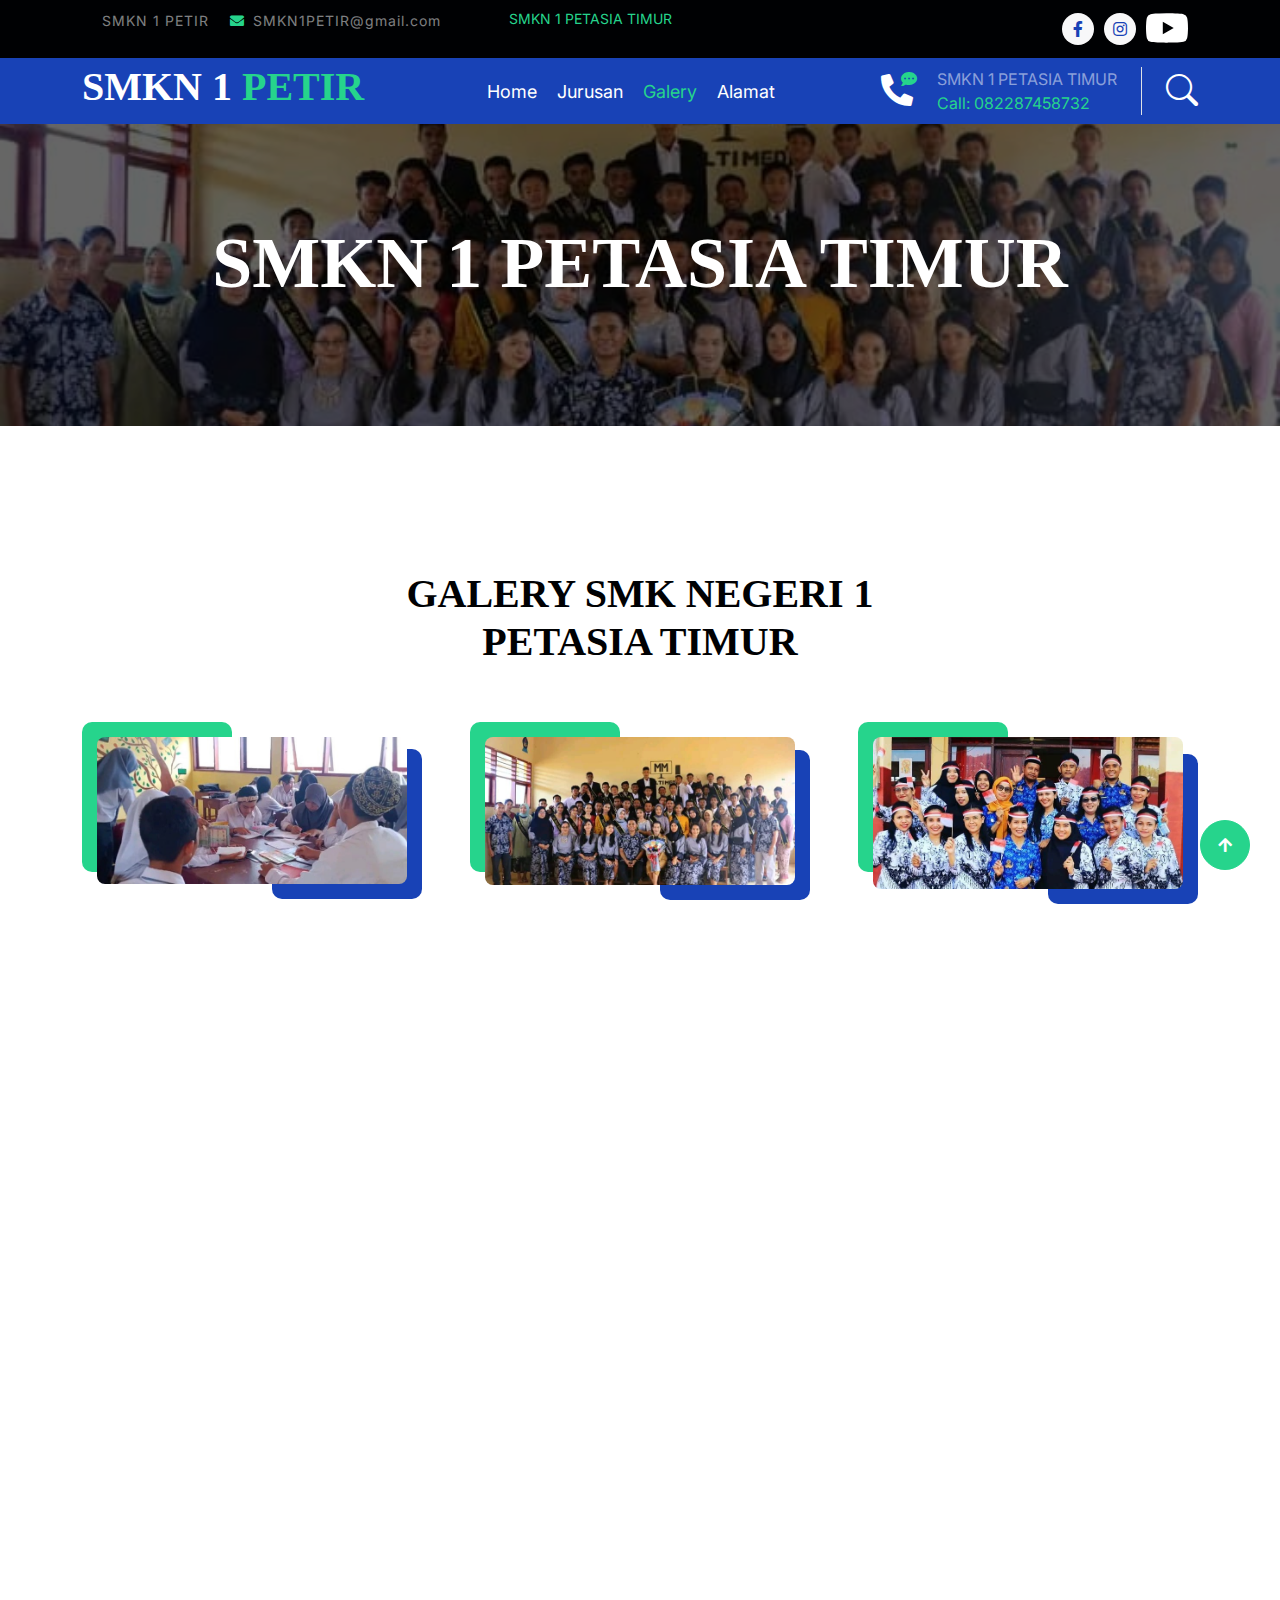
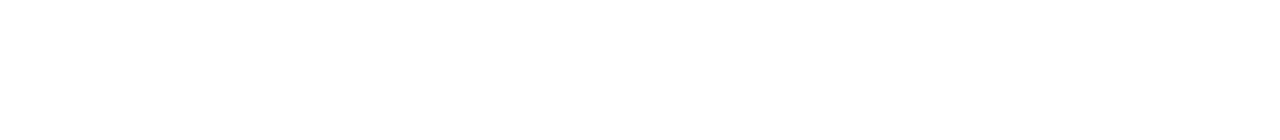
<file: galery.html>
<!DOCTYPE html>
<html lang="en">

    <head>
        <meta charset="utf-8">
        <title>SMKN 1 PETASIA TIMUR</title>
        <meta content="width=device-width, initial-scale=1.0" name="viewport">
        <meta content="" name="keywords">
        <meta content="" name="description">

        <!-- Google Web Fonts -->
        <link rel="stylesheet" href="https://fonts.google.com/specimen/Lora">
        <link rel="preconnect" href="https://fonts.googleapis.com">
        <link rel="preconnect" href="https://fonts.gstatic.com" crossorigin>
        <link href="https://fonts.googleapis.com/css2?family=Inter:wght@400;500;600&family=Saira:wght@500;600;700&display=swap" rel="stylesheet"> 

        <!-- Icon Font Stylesheet -->
        <link href="https://cdnjs.cloudflare.com/ajax/libs/font-awesome/5.10.0/css/all.min.css" rel="stylesheet">
        <link href="https://cdn.jsdelivr.net/npm/bootstrap-icons@1.4.1/font/bootstrap-icons.css" rel="stylesheet">

        <!-- Libraries Stylesheet -->
        <link href="lib/animate/animate.min.css" rel="stylesheet">
        <link href="lib/owlcarousel/assets/owl.carousel.min.css" rel="stylesheet">

        <!-- Customized Bootstrap Stylesheet -->
        <link href="css/bootstrap.min.css" rel="stylesheet">

        <!-- Template Stylesheet -->
        <link href="css/style.css" rel="stylesheet">
    </head>

    <body>
        <!-- Spinner Start -->
        <div id="spinner" class="show position-fixed translate-middle w-100 vh-100 top-50 start-50 d-flex align-items-center justify-content-center">
            <div class="spinner-grow text-primary" role="status"></div>
        </div>
        <!-- Spinner End -->

        <!-- Topbar Start -->
        <div class="container-fluid bg-dark py-2 d-none d-md-flex">
            <div class="container">
                <div class="d-flex justify-content-between topbar">
                    <div class="top-info">
                        <small class="me-3 text-white-50"><a href="#"><i class="m fas fa-map-marker-alt me-2 text-secondary"></i></a>SMKN 1 PETIR</small>
                        <small class="me-3 text-white-50"><a href="#"><i class="fas fa-envelope me-2 text-secondary"></i></a>SMKN1PETIR@gmail.com</small>
                    </div>
                    <div id="note" class="text-secondary d-none d-xl-flex"><small>SMKN 1 PETASIA TIMUR</small></div>
                    <div class="top-link">
                        <a target="_blank"  href="https://www.facebook.com/smkn.petasiatimur" class="bg-light nav-fill btn btn-sm-square rounded-circle"><i class="fab fa-facebook-f text-primary"></i></a>
                        <a target="_blank" href="https://www.instagram.com/smkn1_petasiatimur?igsh=d2hjcmJuZXJraTgx" class="bg-light nav-fill btn btn-sm-square rounded-circle"><i class="fab fa-instagram text-primary"></i></a>
                        <a target="_blank" href="https://www.youtube.com/@smkn1petasiatimur781"><svg xmlns="http://www.w3.org/2000/svg" width="42" height="42" fill="currentColor" class="bi2 bi-youtube" viewBox="0 0 16 16">
                            <path d="M8.051 1.999h.089c.822.003 4.987.033 6.11.335a2.01 2.01 0 0 1 1.415 1.42c.101.38.172.883.22 1.402l.01.104.022.26.008.104c.065.914.073 1.77.074 1.957v.075c-.001.194-.01 1.108-.082 2.06l-.008.105-.009.104c-.05.572-.124 1.14-.235 1.558a2.01 2.01 0 0 1-1.415 1.42c-1.16.312-5.569.334-6.18.335h-.142c-.309 0-1.587-.006-2.927-.052l-.17-.006-.087-.004-.171-.007-.171-.007c-1.11-.049-2.167-.128-2.654-.26a2.01 2.01 0 0 1-1.415-1.419c-.111-.417-.185-.986-.235-1.558L.09 9.82l-.008-.104A31 31 0 0 1 0 7.68v-.123c.002-.215.01-.958.064-1.778l.007-.103.003-.052.008-.104.022-.26.01-.104c.048-.519.119-1.023.22-1.402a2.01 2.01 0 0 1 1.415-1.42c.487-.13 1.544-.21 2.654-.26l.17-.007.172-.006.086-.003.171-.007A100 100 0 0 1 7.858 2zM6.4 5.209v4.818l4.157-2.408z"/>
                          </svg></a>
                    </div>
                </div>
            </div>
        </div>
        <!-- Topbar End -->

        <!-- Navbar Start -->
        <div class="container-fluid bg-primary">
            <div class="container">
                <nav class="navbar navbar-dark navbar-expand-lg py-0">
                    <a href="index.html" class="navbar-brand">
                        <h1 class="k text-white fw-bold d-block">SMKN 1<span class="text-secondary"> PETIR</span> </h1>
                    </a>
                    <button type="button" class="navbar-toggler me-0" data-bs-toggle="collapse" data-bs-target="#navbarCollapse">
                        <span class="navbar-toggler-icon"></span>
                    </button>
                    <div class="collapse navbar-collapse bg-transparent" id="navbarCollapse">
                        <div class="collapse navbar-collapse bg-transparent" id="navbarCollapse">
                            <div class="navbar-nav ms-auto mx-xl-auto p-0">
                                <a href="index.html" class="nav-item nav-link">Home</a>
                                <a href="jurusan.html" class="nav-item nav-link">Jurusan</a>
                                <a href="#" class="nav-item nav-link active text-secondary">Galery</a>
                                
                                <a href="contact.html" class="nav-item nav-link">Alamat</a>
                            </div>
                    </div>
                    <div class="d-none d-xl-flex flex-shirink-0">
                        <div id="phone-tada" class="d-flex align-items-center justify-content-center me-4">
                            <a href="" class="position-relative animated tada infinite">
                                <i class="fa fa-phone-alt text-white fa-2x"></i>
                                <div class="position-absolute" style="top: -7px; left: 20px;">
                                    <span><i class="fa fa-comment-dots text-secondary"></i></span>
                                </div>
                            </a>
                        </div>
                        <div class="d-flex flex-column pe-4 border-end">
                            <span class="text-white-50">SMKN 1 PETASIA TIMUR</span>
                            <span class="text-secondary">Call: 082287458732</span>
                        </div>
                        <div class="d-flex align-items-center justify-content-center ms-4 ">
                            <a href="#"><i class="bi bi-search text-white fa-2x"></i> </a>
                        </div>
                    </div>
                </nav>
            </div>
        </div>
        <!-- Navbar End -->

        
        <!-- Page Header Start -->
        <div class="container-fluid page-header py-5">
            <div class="container fw-bold text-center py-5">
                <h1 class="m display-2 text-white mb-4 animated slideInDown">SMKN 1 PETASIA TIMUR</h1>
                
            </div>
        </div>
        <!-- Page Header End -->


        <!-- Project Start -->
        <div class="container-fluid project py-5 my-5">
            <div class="container py-5">
                <div class="text-center mx-auto pb-5 wow fadeIn" data-wow-delay=".3s" style="max-width: 600px;">
                    <h1 class="m">GALERY SMK NEGERI 1 PETASIA TIMUR</h1>
                </div>
                <div class="row g-5">
                    <div class="col-md-6 col-lg-4 wow fadeIn" data-wow-delay=".3s">
                        <div class="project-item">
                            <div class="project-img">
                                <img src="assets/img/belajar1.jpg" class="img-fluid w-100 rounded" alt="">
                                <div class="project-content">
                                    <a href="#" class="text-center">
                                        <h4 class="text-secondary">Belajar</h4>
                                        <p class="m-0 text-white">Belajar di kelas</p>
                                    </a>
                                </div>
                            </div>
                        </div>
                    </div>
                    <div class="col-md-6 col-lg-4 wow fadeIn" data-wow-delay=".5s">
                        <div class="project-item">
                            <div class="project-img">
                                <img src="assets/img/fotbar.jpg" class="img-fluid w-100 rounded" alt="">
                                <div class="project-content">
                                    <a href="#" class="text-center">
                                        <h4 class="text-secondary">foto bareng guru</h4>
                                        <p class="m-0 text-white">foto pada saat perpisahan</p>
                                    </a>
                                </div>
                            </div>
                        </div>
                    </div>
                    <div class="col-md-6 col-lg-4 wow fadeIn" data-wow-delay=".7s">
                        <div class="project-item">
                            <div class="project-img">
                                <img src="assets/img/guru.jpg" class="img-fluid w-100 rounded" alt="">
                                <div class="project-content">
                                    <a href="#" class="text-center">
                                        <h4 class="text-secondary">foto guru</h4>
                                        <p class="m-0 text-white">foto guru guru bersama kepsek</p>
                                    </a>
                                </div>
                            </div>
                        </div>
                    </div>
                    <div class="col-md-6 col-lg-4 wow fadeIn" data-wow-delay=".3s">
                        <div class="project-item">
                            <div class="project-img">
                                <img src="assets/img/pmr.jpg" class="img-fluid w-100 rounded" alt="">
                                <div class="project-content">
                                    <a href="#" class="text-center">
                                        <h4 class="text-secondary">PMR</h4>
                                        <p class="m-0 text-white">siswa/i mengikuti PMR</p>
                                    </a>
                                </div>
                            </div>
                        </div>
                    </div>
                    <div class="col-md-6 col-lg-4 wow fadeIn" data-wow-delay=".5s">
                        <div class="project-item">
                            <div class="project-img">
                                <img src="assets/img/upacara.jpg" class="img-fluid w-100 rounded" alt="">
                                <div class="project-content">
                                    <a href="#" class="text-center">
                                        <h4 class="text-secondary">upacara</h4>
                                        <p class="m-0 text-white">upacara memperingati hari pancasila</p>
                                    </a>
                                </div>
                            </div>
                        </div>
                    </div>
                    <div class="col-md-6 col-lg-4 wow fadeIn" data-wow-delay=".7s">
                        <div class="project-item">
                            <div class="project-img">
                                <img src="assets/img/paski.jpg" class="img-fluid w-100 rounded" alt="">
                                <div class="project-content">
                                    <a href="#" class="text-center">
                                        <h4 class="text-secondary">paskibraka</h4>
                                        <p class="m-0 text-white">siswa/i mengikuti paskibraka</p>
                                    </a>
                                </div>
                            </div>
                        </div>
                    </div>
                </div>
            </div>
        </div>
        <!-- Project End -->



        <!-- Footer Start -->
        <div class="container-fluid footer bg-dark wow fadeIn" data-wow-delay=".3s">
            <div class="container pt-5 pb-4">
                <div class="row g-5">
                    <div class="col-lg-4 col-md-6">
                        <a href="index.html">
                            <h1 class="text-white fw-bold d-block">SMKN 1<span class="text-secondary"> PETIR</span> </h1>
                        </a>
                        <div class="d-flex hightech-link">
                            <a target="_blank" href="https://www.facebook.com/smkn.petasiatimur" class="btn-light nav-fill btn btn-square rounded-circle me-2"><i class="fab fa-facebook-f text-primary"></i></a>
                            <a target="_blank" href="https://www.instagram.com/smkn1_petasiatimur?igsh=d2hjcmJuZXJraTgx" class="btn-light nav-fill btn btn-square rounded-circle me-2"><i class="fab fa-instagram text-primary"></i></a>
                            <a target="_blank" href="https://www.youtube.com/@smkn1petasiatimur781"><svg xmlns="http://www.w3.org/2000/svg" width="48" height="48" fill="currentColor" class="bi1 bi-youtube" viewBox="0 0 16 16">
                                <path d="M8.051 1.999h.089c.822.003 4.987.033 6.11.335a2.01 2.01 0 0 1 1.415 1.42c.101.38.172.883.22 1.402l.01.104.022.26.008.104c.065.914.073 1.77.074 1.957v.075c-.001.194-.01 1.108-.082 2.06l-.008.105-.009.104c-.05.572-.124 1.14-.235 1.558a2.01 2.01 0 0 1-1.415 1.42c-1.16.312-5.569.334-6.18.335h-.142c-.309 0-1.587-.006-2.927-.052l-.17-.006-.087-.004-.171-.007-.171-.007c-1.11-.049-2.167-.128-2.654-.26a2.01 2.01 0 0 1-1.415-1.419c-.111-.417-.185-.986-.235-1.558L.09 9.82l-.008-.104A31 31 0 0 1 0 7.68v-.123c.002-.215.01-.958.064-1.778l.007-.103.003-.052.008-.104.022-.26.01-.104c.048-.519.119-1.023.22-1.402a2.01 2.01 0 0 1 1.415-1.42c.487-.13 1.544-.21 2.654-.26l.17-.007.172-.006.086-.003.171-.007A100 100 0 0 1 7.858 2zM6.4 5.209v4.818l4.157-2.408z"/>
                              </svg></a>
                        </div>
                    </div>
                    <div class="col-lg-4 col-md-6">
                        <a href="#" class="h3 text-secondary">Masuk</a>
                        <div class="mt-4 d-flex flex-column short-link">
                            <a href="" class="mb-2 text-white"><i class="fas fa-angle-right text-secondary me-2"></i>LOGIN</a>
                        </div>
                    </div>
                    
                    <div class="col-lg-4 col-md-6">
                        <a href="#" class="h3 text-secondary">Contact </a>
                        <div class="text-white mt-4 d-flex flex-column contact-link">
                            <a href="#" class="pb-3 text-light border-bottom border-primary"><i class="fas fa-map-marker-alt text-secondary me-2"></i> SMKN 1 PETASIA TIMUR</a>
                            <a href="#" class="py-3 text-light border-bottom border-primary"><i class="fas fa-phone-alt text-secondary me-2"></i> 082287458732</a>
                            <a href="#" class="py-3 text-light border-bottom border-primary"><i class="fas fa-envelope text-secondary me-2"></i> SMKN1PETIR@gmail.con</a>
                        </div>
                    </div>
                </div>
                <hr class="text-light mt-5 mb-4">
                <div class="row">
                    <div class="col-md-6 text-center text-md-start">
                        <span class="text-light"><a href="#" class="text-secondary"><i class="fas fa-copyright text-secondary me-2"></i>CHRISTOFEL</a></span>
                    </div>
                    <div class="col-md-6 text-center text-md-end">
                        <!--/*** This template is free as long as you keep the footer author’s credit link/attribution link/backlink. If you'd like to use the template without the footer author’s credit link/attribution link/backlink, you can purchase the Credit Removal License from "https://htmlcodex.com/credit-removal". Thank you for your support. ***/-->
                        <span class="text-light">Designed By || <a href="https://htmlcodex.com" class="text-secondary">CHRISTOFEL</a></span>
                    </div>
                </div>
            </div>
        </div>
        <!-- Footer End -->


        <!-- Back to Top -->
        <a href="#" class="btn btn-secondary btn-square rounded-circle back-to-top"><i class="fa fa-arrow-up text-white"></i></a>

        
        <!-- JavaScript Libraries -->
        <script src="https://ajax.googleapis.com/ajax/libs/jquery/3.6.4/jquery.min.js"></script>
        <script src="https://cdn.jsdelivr.net/npm/bootstrap@5.0.0/dist/js/bootstrap.bundle.min.js"></script>
        <script src="lib/wow/wow.min.js"></script>
        <script src="lib/easing/easing.min.js"></script>
        <script src="lib/waypoints/waypoints.min.js"></script>
        <script src="lib/owlcarousel/owl.carousel.min.js"></script>

        <!-- Template Javascript -->
        <script src="js/main.js"></script>
    </body>

</html>
</file>
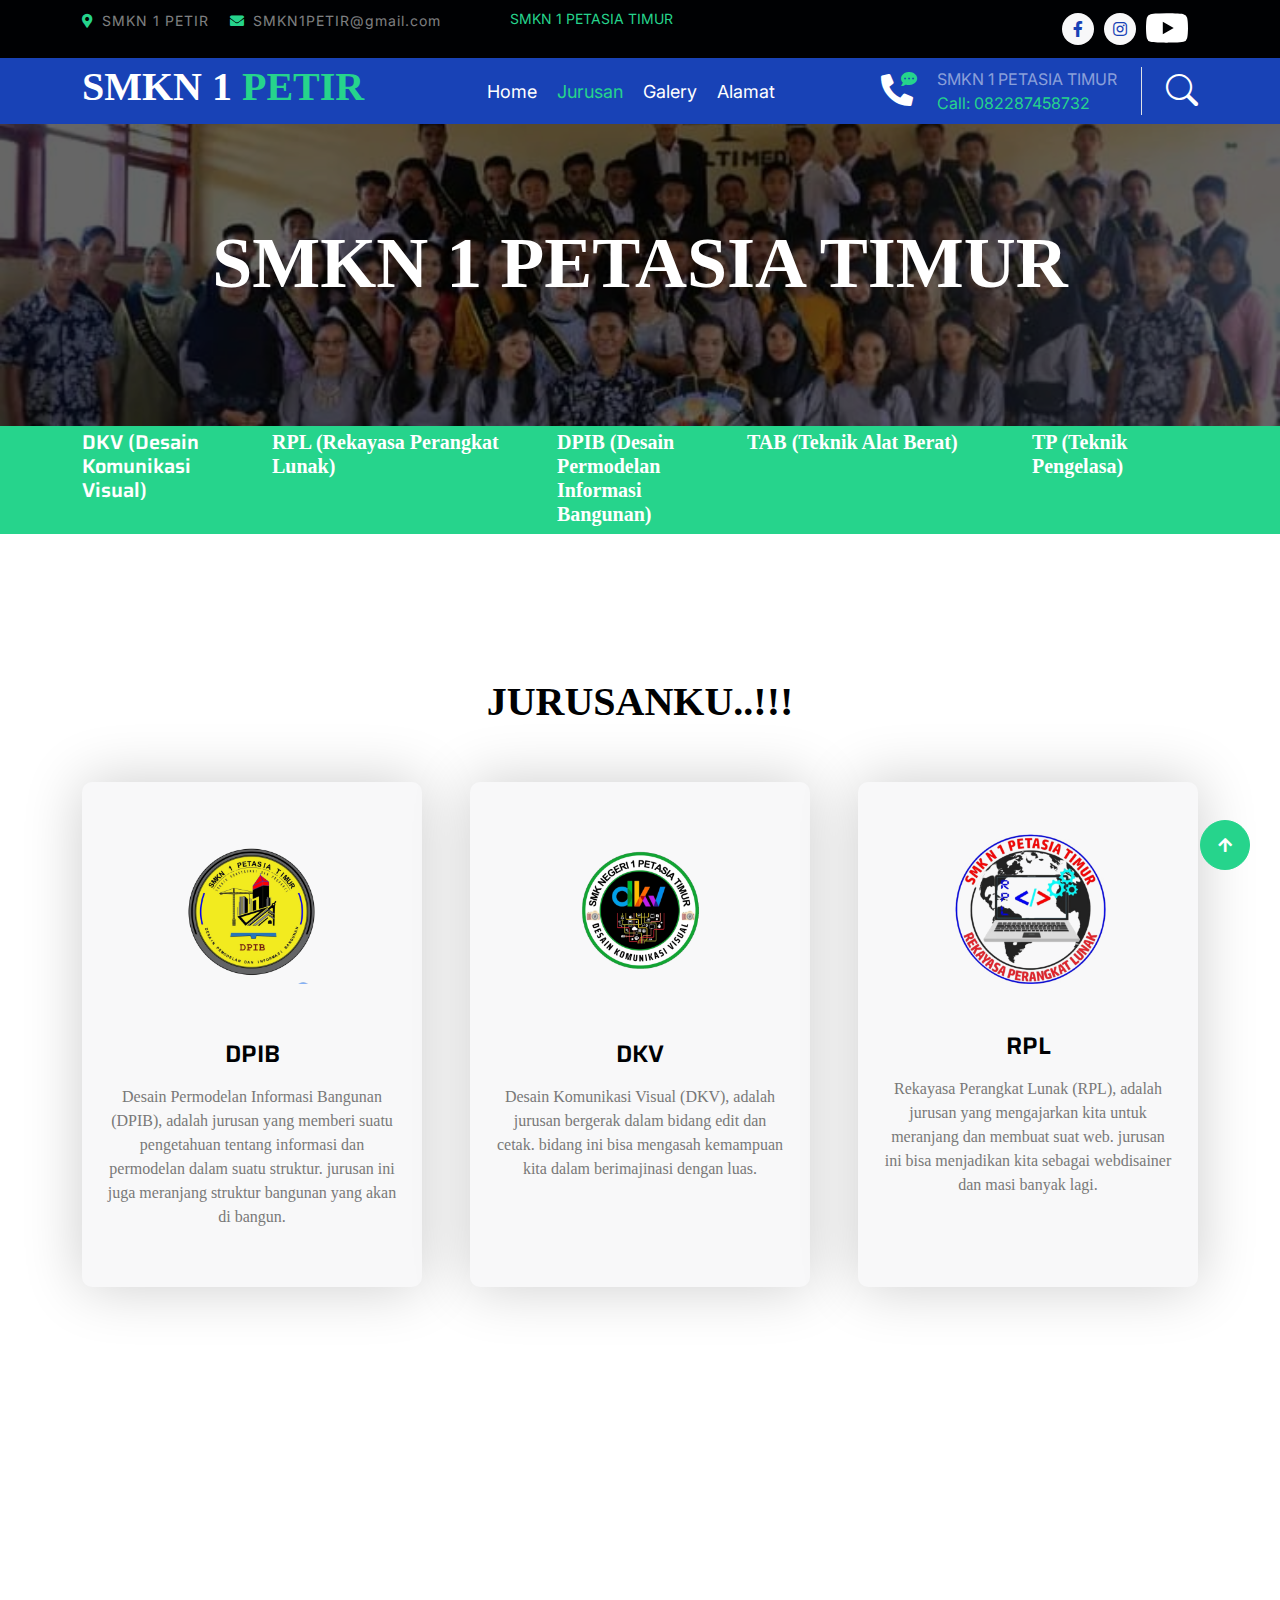
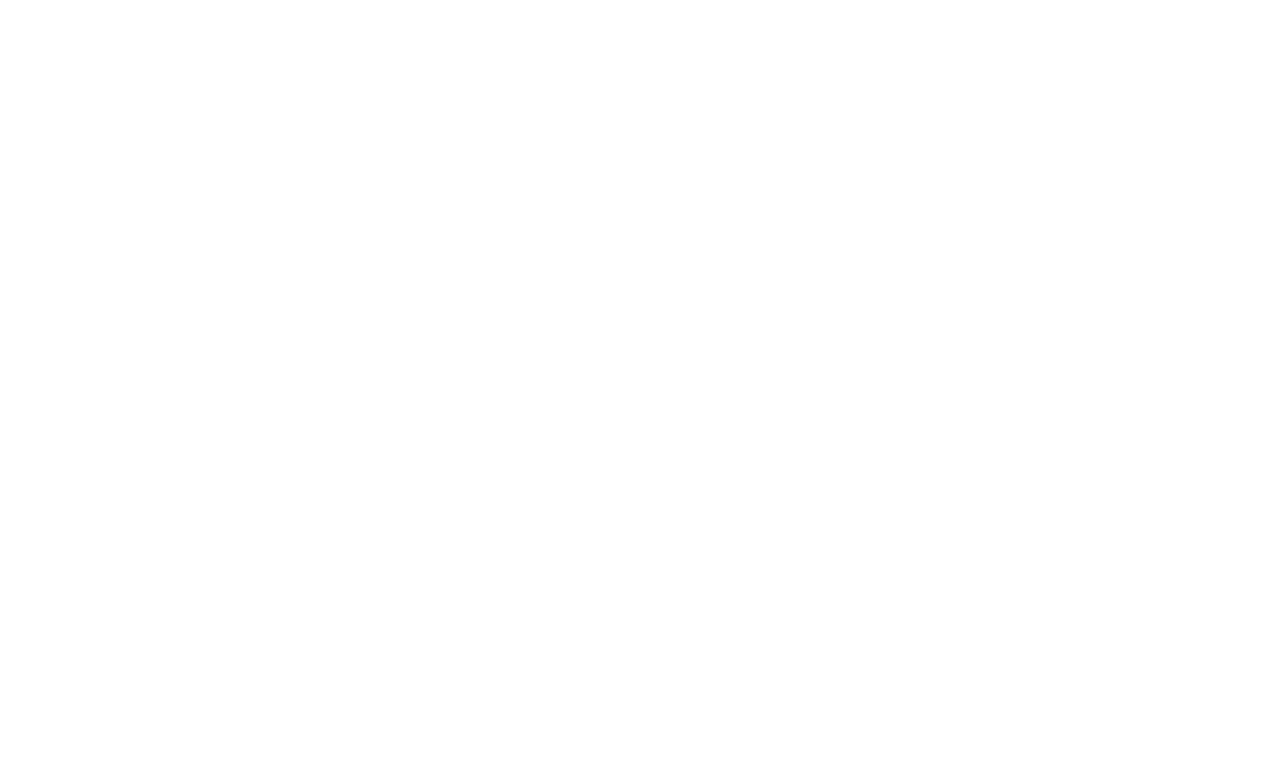
<file: jurusan.html>
<!DOCTYPE html>
<html lang="en">

    <head>
        <meta charset="utf-8">
        <title>SMKN 1 PETASIA TIMUR</title>
        <meta content="width=device-width, initial-scale=1.0" name="viewport">
        <meta content="" name="keywords">
        <meta content="" name="description">

        <!-- Google Web Fonts -->
        <link rel="preconnect" href="https://fonts.googleapis.com">
        <link rel="preconnect" href="https://fonts.gstatic.com" crossorigin>
        <link href="https://fonts.googleapis.com/css2?family=Inter:wght@400;500;600&family=Saira:wght@500;600;700&display=swap" rel="stylesheet"> 

        <!-- Icon Font Stylesheet -->
        <link href="https://cdnjs.cloudflare.com/ajax/libs/font-awesome/5.10.0/css/all.min.css" rel="stylesheet">
        <link href="https://cdn.jsdelivr.net/npm/bootstrap-icons@1.4.1/font/bootstrap-icons.css" rel="stylesheet">

        <!-- Libraries Stylesheet -->
        <link href="lib/animate/animate.min.css" rel="stylesheet">
        <link href="lib/owlcarousel/assets/owl.carousel.min.css" rel="stylesheet">

        <!-- Customized Bootstrap Stylesheet -->
        <link href="css/bootstrap.min.css" rel="stylesheet">

        <!-- Template Stylesheet -->
        <link href="css/style.css" rel="stylesheet">
    </head>

    <body>
        <!-- Spinner Start -->
        <div id="spinner" class="show position-fixed translate-middle w-100 vh-100 top-50 start-50 d-flex align-items-center justify-content-center">
            <div class="spinner-grow text-primary" role="status"></div>
        </div>
        <!-- Spinner End -->

        <!-- Topbar Start -->
        <div class="container-fluid bg-dark py-2 d-none d-md-flex">
            <div class="container">
                <div class="d-flex justify-content-between topbar">
                    <div class="top-info">
                        <small class="me-3 text-white-50"><a href="#"><i class="fas fa-map-marker-alt me-2 text-secondary"></i></a>SMKN 1 PETIR</small>
                        <small class="me-3 text-white-50"><a href="#"><i class="fas fa-envelope me-2 text-secondary"></i></a>SMKN1PETIR@gmail.com</small>
                    </div>
                    <div id="note" class="text-secondary d-none d-xl-flex"><small>SMKN 1 PETASIA TIMUR</small></div>
                    <div class="top-link">
                        <a target="_blank" href="https://www.facebook.com/smkn.petasiatimur" class="bg-light nav-fill btn btn-sm-square rounded-circle"><i class="fab fa-facebook-f text-primary"></i></a>
                        <a target="_blank" href="https://www.instagram.com/smkn1_petasiatimur?igsh=d2hjcmJuZXJraTgx" class="bg-light nav-fill btn btn-sm-square rounded-circle"><i class="fab fa-instagram text-primary"></i></a>
                        <a target="_blank" href="https://www.youtube.com/@smkn1petasiatimur781"><svg xmlns="http://www.w3.org/2000/svg" width="42" height="42" fill="currentColor" class="bi2 bi-youtube" viewBox="0 0 16 16">
                            <path d="M8.051 1.999h.089c.822.003 4.987.033 6.11.335a2.01 2.01 0 0 1 1.415 1.42c.101.38.172.883.22 1.402l.01.104.022.26.008.104c.065.914.073 1.77.074 1.957v.075c-.001.194-.01 1.108-.082 2.06l-.008.105-.009.104c-.05.572-.124 1.14-.235 1.558a2.01 2.01 0 0 1-1.415 1.42c-1.16.312-5.569.334-6.18.335h-.142c-.309 0-1.587-.006-2.927-.052l-.17-.006-.087-.004-.171-.007-.171-.007c-1.11-.049-2.167-.128-2.654-.26a2.01 2.01 0 0 1-1.415-1.419c-.111-.417-.185-.986-.235-1.558L.09 9.82l-.008-.104A31 31 0 0 1 0 7.68v-.123c.002-.215.01-.958.064-1.778l.007-.103.003-.052.008-.104.022-.26.01-.104c.048-.519.119-1.023.22-1.402a2.01 2.01 0 0 1 1.415-1.42c.487-.13 1.544-.21 2.654-.26l.17-.007.172-.006.086-.003.171-.007A100 100 0 0 1 7.858 2zM6.4 5.209v4.818l4.157-2.408z"/>
                          </svg></a>
                    </div>
                </div>
            </div>
        </div>
        <!-- Topbar End -->

                <!-- Navbar Start -->
                <div class="container-fluid bg-primary">
                    <div class="container">
                        <nav class="navbar navbar-dark navbar-expand-lg py-0">
                            <a href="index.html" class="navbar-brand">
                                <h1 class="m text-white fw-bold d-block">SMKN 1<span class="text-secondary"> PETIR</span> </h1>
                            </a>
                            <button type="button" class="navbar-toggler me-0" data-bs-toggle="collapse" data-bs-target="#navbarCollapse">
                                <span class="navbar-toggler-icon"></span>
                            </button>
                            <div class="collapse navbar-collapse bg-transparent" id="navbarCollapse">
                                <div class="collapse navbar-collapse bg-transparent" id="navbarCollapse">
                                    <div class="navbar-nav ms-auto mx-xl-auto p-0">
                                        <a href="index.html" class="nav-item nav-link">Home</a>
                                        <a href="#" class="nav-item nav-link active text-secondary">Jurusan</a>
                                        <a href="galery.html" class="nav-item nav-link">Galery</a>
                                        <a href="contact.html" class="nav-item nav-link">Alamat</a>
                                    </div>
                            </div>
                            <div class="d-none d-xl-flex flex-shirink-0">
                                <div id="phone-tada" class="d-flex align-items-center justify-content-center me-4">
                                    <a href="" class="position-relative animated tada infinite">
                                        <i class="fa fa-phone-alt text-white fa-2x"></i>
                                        <div class="position-absolute" style="top: -7px; left: 20px;">
                                            <span><i class="fa fa-comment-dots text-secondary"></i></span>
                                        </div>
                                    </a>
                                </div>
                                <div class="d-flex flex-column pe-4 border-end">
                                    <span class="text-white-50">SMKN 1 PETASIA TIMUR</span>
                                    <span class="text-secondary">Call: 082287458732</span>
                                </div>
                                <div class="d-flex align-items-center justify-content-center ms-4 ">
                                    <a href="#"><i class="bi bi-search text-white fa-2x"></i> </a>
                                </div>
                            </div>
                        </nav>
                    </div>
                </div>
                <!-- Navbar End -->

        
        <!-- Page Header Start -->
        <div class="container-fluid page-header py-5">
            <div class="container text-center py-5">
                <h1 class="m display-2 text-white mb-4 animated slideInDown">SMKN 1 PETASIA TIMUR</h1>
            </div>
        </div>
        <!-- Page Header End -->


        
        <!-- Fact Start -->
        <div class="container-fluid bg-secondary py-7">
            <div class="container">
                <div class="row">
                    <div class="col-lg-2 wow fadeIn" data-wow-delay=".1s">
                        <div class="d-flex counter">
                            
                            <h5 class="text-white mt-1">DKV (Desain Komunikasi Visual)</h5>
                        </div>
                    </div>
                    <div class="col-lg-3 wow fadeIn" data-wow-delay=".3s">
                        <div class="d-flex counter">
                            <h5 class="k text-white mt-1">RPL (Rekayasa Perangkat Lunak)</h5>
                        </div>
                    </div>
                    <div class="col-lg-2 wow fadeIn" data-wow-delay=".5s">
                        <div class="d-flex counter">
                            <h5 class="k text-white mt-1">DPIB (Desain Permodelan Informasi Bangunan)</h5>
                        </div>
                    </div>
                    <div class="col-lg-3 wow fadeIn" data-wow-delay=".7s">
                        <div class="d-flex counter">
                            <h5 class="k text-white mt-1">TAB (Teknik Alat Berat)</h5>
                        </div>
                    </div>
                    <div class="col-lg-2 wow fadeIn" data-wow-delay=".9s">
                        <div class="d-flex counter">
                            <h5 class="k text-white mt-1">TP (Teknik Pengelasa)</h5>
                        </div>
                    </div>
                </div>
            </div>
        </div>
        <!-- Fact End -->


        <!-- Services Start -->
        <div class="container-fluid services py-5 my-5">
            <div class="container py-5">
                <div class="text-center mx-auto pb-5 wow fadeIn" data-wow-delay=".3s" style="max-width: 600px;">
                    <h1 class="m">JURUSANKU..!!!</h1>
                </div>
                <div class="row g-5 services-inner">
                    <div class="col-md-6 col-lg-4 wow fadeIn" data-wow-delay=".3s">
                        <div class="services-item bg-light">
                            <div class="p-4 text-center services-content">
                                <div class="services-content-icon">
                                    <img src="assets/img/DPIB1.png" class="fa1 mb-4 text-primary"></img>
                                    <h4 class="mb-3">DPIB</h4>
                                    <p class="mb-4">Desain Permodelan Informasi Bangunan (DPIB), adalah jurusan yang memberi suatu pengetahuan tentang informasi dan permodelan dalam suatu struktur. jurusan ini juga meranjang struktur bangunan yang akan di bangun.</p>
                                </div>
                            </div>
                        </div>
                    </div>
                    <div class="col-md-6 col-lg-4 wow fadeIn" data-wow-delay=".5s">
                        <div class="services-item bg-light">
                            <div class="p-4 text-center services-content">
                                <div class="services-content-icon">
                                    <img src="assets/img/DKV1.png" class="fa1 mb-4 text-primary"></img>
                                    <h4 class="mb-3">DKV</h4>
                                    <p class="mb-4">Desain Komunikasi Visual (DKV), adalah jurusan bergerak dalam bidang edit dan cetak. bidang ini bisa mengasah kemampuan kita dalam berimajinasi dengan luas.</p>
                                </div>
                            </div>
                        </div>
                    </div>
                    <div class="col-md-6 col-lg-4 wow fadeIn" data-wow-delay=".7s">
                        <div class="services-item bg-light">
                            <div class="p-4 text-center services-content">
                                <div class="services-content-icon">
                                    <img src="assets/img/RPL1.png" class="fa1 mb-3 text-primary"></img>
                                    <h4 class="mb-3">RPL</h4>
                                    <p class="mb-4">Rekayasa Perangkat Lunak (RPL), adalah jurusan yang mengajarkan kita untuk meranjang dan membuat suat web. jurusan ini bisa menjadikan kita sebagai webdisainer dan masi banyak lagi.</p>
                                </div>
                            </div>
                        </div>
                    </div>
                    <div class="col-md-6 col-lg-4 wow fadeIn" data-wow-delay=".3s">
                        <div class="services-item bg-light">
                            <div class="p-4 text-center services-content">
                                <div class="services-content-icon">
                                    <img src="assets/img/TAB1.png" class="fa1 mb-4 text-primary"></img>
                                    <h4 class="mb-3">TAB</h4>
                                    <p class="mb-4">Teknik Alat Berat (TAB), adalah jurusan yang mempelajari alat berat seperti exavator dan masi banyak lagi. jurusan ini bisa melatih skil untuk membawa alat berat yang akan di pelajari dan pada saat tamat kita bisa langsung kerja di tambang.</p>
                                </div>
                            </div>
                        </div>
                    </div>
                    <div class="col-md-6 col-lg-4 wow fadeIn" data-wow-delay=".7s">
                        <div class="services-item bg-light">
                            <div class="p-4 text-center services-content">
                                <div class="services-content-icon">
                                    <img src="assets/img/TP1.png" class="fa1 mb-4 text-primary"></img>
                                    <h4 class="mb-3">TP</h4>
                                    <p class="mb-4">Teknik Pengelasan (TP), adalah jurusan yang mengajarkan cara dan teknik mengelas dengan baik sehingga tamat bisa langsung berkerja di industri atau perusahaan.</p>
                                </div>
                            </div>
                        </div>
                    </div>
                </div>
            </div>
        </div>
        <!-- Services End -->


         <!-- Footer Start -->
         <div class="container-fluid footer bg-dark wow fadeIn" data-wow-delay=".3s">
            <div class="container pt-5 pb-4">
                <div class="row g-5">
                    <div class="col-lg-4 col-md-6">
                        <a href="index.html">
                            <h1 class="text-white fw-bold d-block">SMKN 1<span class="text-secondary"> PETIR</span> </h1>
                        </a>
                        <div class="d-flex hightech-link">
                            <a target="_blank" href="https://www.facebook.com/smkn.petasiatimur" class="btn-light nav-fill btn btn-square rounded-circle me-2"><i class="fab fa-facebook-f text-primary"></i></a>
                            <a target="_blank" href="https://www.instagram.com/smkn1_petasiatimur?igsh=d2hjcmJuZXJraTgx" class="btn-light nav-fill btn btn-square rounded-circle me-2"><i class="fab fa-instagram text-primary"></i></a>
                            <a target="_blank" href="https://www.youtube.com/@smkn1petasiatimur781"><svg xmlns="http://www.w3.org/2000/svg" width="48" height="48" fill="currentColor" class="bi1 bi-youtube" viewBox="0 0 16 16">
                                <path d="M8.051 1.999h.089c.822.003 4.987.033 6.11.335a2.01 2.01 0 0 1 1.415 1.42c.101.38.172.883.22 1.402l.01.104.022.26.008.104c.065.914.073 1.77.074 1.957v.075c-.001.194-.01 1.108-.082 2.06l-.008.105-.009.104c-.05.572-.124 1.14-.235 1.558a2.01 2.01 0 0 1-1.415 1.42c-1.16.312-5.569.334-6.18.335h-.142c-.309 0-1.587-.006-2.927-.052l-.17-.006-.087-.004-.171-.007-.171-.007c-1.11-.049-2.167-.128-2.654-.26a2.01 2.01 0 0 1-1.415-1.419c-.111-.417-.185-.986-.235-1.558L.09 9.82l-.008-.104A31 31 0 0 1 0 7.68v-.123c.002-.215.01-.958.064-1.778l.007-.103.003-.052.008-.104.022-.26.01-.104c.048-.519.119-1.023.22-1.402a2.01 2.01 0 0 1 1.415-1.42c.487-.13 1.544-.21 2.654-.26l.17-.007.172-.006.086-.003.171-.007A100 100 0 0 1 7.858 2zM6.4 5.209v4.818l4.157-2.408z"/>
                              </svg></a>
                        </div>
                    </div>
                    <div class="col-lg-4 col-md-6">
                        <a href="#" class="h3 text-secondary">Masuk</a>
                        <div class="mt-4 d-flex flex-column short-link">
                            <a href="" class="mb-2 text-white"><i class="fas fa-angle-right text-secondary me-2"></i>LOGIN</a>
                        </div>
                    </div>
                    
                    <div class="col-lg-4 col-md-6">
                        <a href="#" class="h3 text-secondary">Contact </a>
                        <div class="text-white mt-4 d-flex flex-column contact-link">
                            <a href="#" class="pb-3 text-light border-bottom border-primary"><i class="fas fa-map-marker-alt text-secondary me-2"></i> SMKN 1 PETASIA TIMUR</a>
                            <a href="#" class="py-3 text-light border-bottom border-primary"><i class="fas fa-phone-alt text-secondary me-2"></i> 082287458732</a>
                            <a href="#" class="py-3 text-light border-bottom border-primary"><i class="fas fa-envelope text-secondary me-2"></i> SMKN1PETIR@gmail.con</a>
                        </div>
                    </div>
                </div>
                <hr class="text-light mt-5 mb-4">
                <div class="row">
                    <div class="col-md-6 text-center text-md-start">
                        <span class="text-light"><a href="#" class="text-secondary"><i class="fas fa-copyright text-secondary me-2"></i>CHRISTOFEL</a></span>
                    </div>
                    <div class="col-md-6 text-center text-md-end">
                        <!--/*** This template is free as long as you keep the footer author’s credit link/attribution link/backlink. If you'd like to use the template without the footer author’s credit link/attribution link/backlink, you can purchase the Credit Removal License from "https://htmlcodex.com/credit-removal". Thank you for your support. ***/-->
                        <span class="text-light">Designed By || <a href="https://htmlcodex.com" class="text-secondary">CHRISTOFEL</a></span>
                    </div>
                </div>
            </div>
        </div>
        <!-- Footer End -->


        <!-- Back to Top -->
        <a href="#" class="btn btn-secondary btn-square rounded-circle back-to-top"><i class="fa fa-arrow-up text-white"></i></a>

        
        <!-- JavaScript Libraries -->
        <script src="https://ajax.googleapis.com/ajax/libs/jquery/3.6.4/jquery.min.js"></script>
        <script src="https://cdn.jsdelivr.net/npm/bootstrap@5.0.0/dist/js/bootstrap.bundle.min.js"></script>
        <script src="lib/wow/wow.min.js"></script>
        <script src="lib/easing/easing.min.js"></script>
        <script src="lib/waypoints/waypoints.min.js"></script>
        <script src="lib/owlcarousel/owl.carousel.min.js"></script>

        <!-- Template Javascript -->
        <script src="js/main.js"></script>
    </body>

</html>
</file>
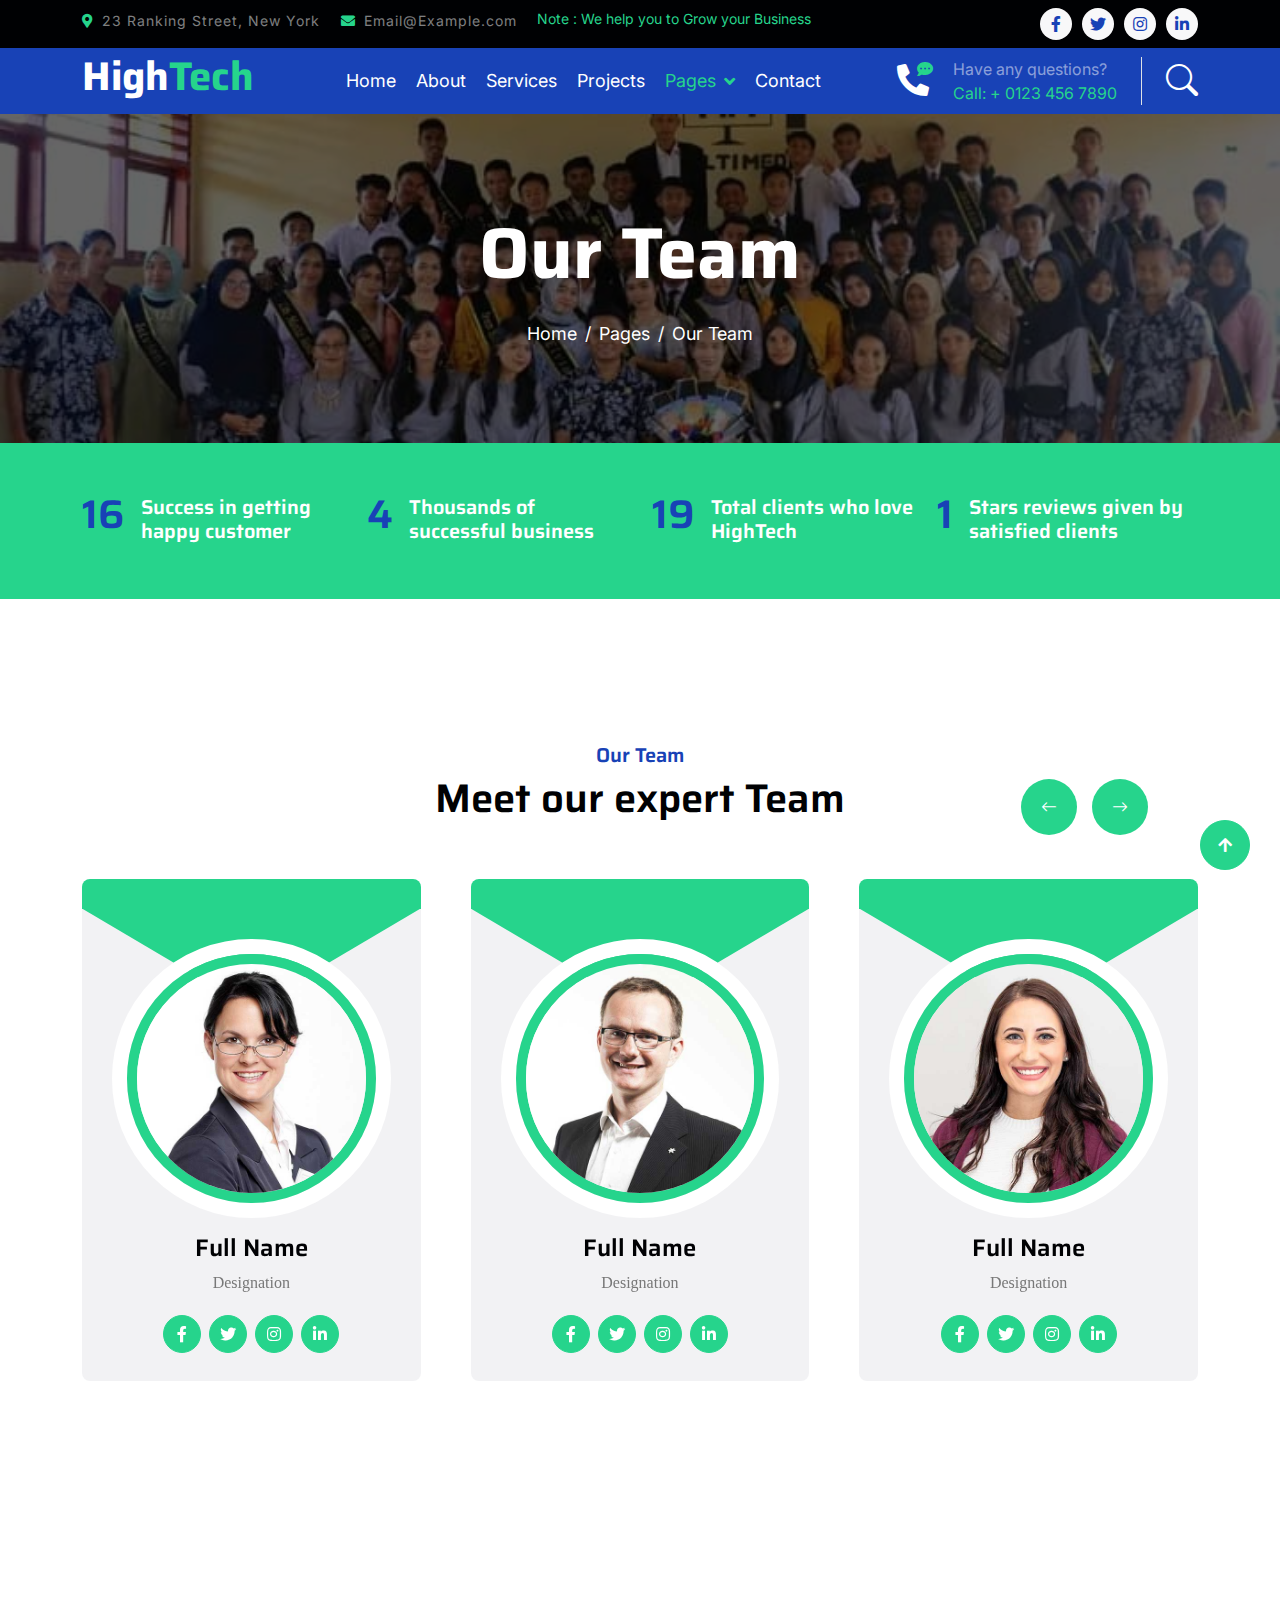
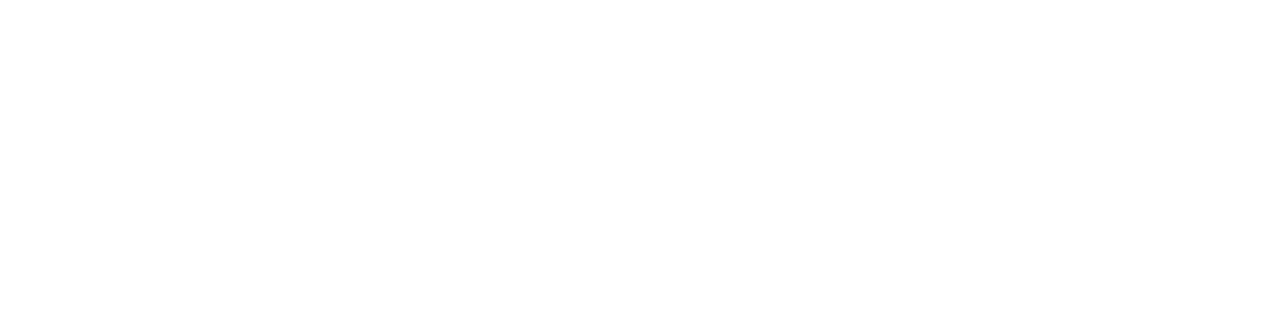
<file: team.html>
<!DOCTYPE html>
<html lang="en">

    <head>
        <meta charset="utf-8">
        <title>SMKN 1 PETASIA TIMUR</title>
        <meta content="width=device-width, initial-scale=1.0" name="viewport">
        <meta content="" name="keywords">
        <meta content="" name="description">

        <!-- Google Web Fonts -->
        <link rel="preconnect" href="https://fonts.googleapis.com">
        <link rel="preconnect" href="https://fonts.gstatic.com" crossorigin>
        <link href="https://fonts.googleapis.com/css2?family=Inter:wght@400;500;600&family=Saira:wght@500;600;700&display=swap" rel="stylesheet"> 

        <!-- Icon Font Stylesheet -->
        <link href="https://cdnjs.cloudflare.com/ajax/libs/font-awesome/5.10.0/css/all.min.css" rel="stylesheet">
        <link href="https://cdn.jsdelivr.net/npm/bootstrap-icons@1.4.1/font/bootstrap-icons.css" rel="stylesheet">

        <!-- Libraries Stylesheet -->
        <link href="lib/animate/animate.min.css" rel="stylesheet">
        <link href="lib/owlcarousel/assets/owl.carousel.min.css" rel="stylesheet">

        <!-- Customized Bootstrap Stylesheet -->
        <link href="css/bootstrap.min.css" rel="stylesheet">

        <!-- Template Stylesheet -->
        <link href="css/style.css" rel="stylesheet">
    </head>

    <body>
        <!-- Spinner Start -->
        <div id="spinner" class="show position-fixed translate-middle w-100 vh-100 top-50 start-50 d-flex align-items-center justify-content-center">
            <div class="spinner-grow text-primary" role="status"></div>
        </div>
        <!-- Spinner End -->

        <!-- Topbar Start -->
        <div class="container-fluid bg-dark py-2 d-none d-md-flex">
            <div class="container">
                <div class="d-flex justify-content-between topbar">
                    <div class="top-info">
                        <small class="me-3 text-white-50"><a href="#"><i class="fas fa-map-marker-alt me-2 text-secondary"></i></a>23 Ranking Street, New York</small>
                        <small class="me-3 text-white-50"><a href="#"><i class="fas fa-envelope me-2 text-secondary"></i></a>Email@Example.com</small>
                    </div>
                    <div id="note" class="text-secondary d-none d-xl-flex"><small>Note : We help you to Grow your Business</small></div>
                    <div class="top-link">
                        <a href="" class="bg-light nav-fill btn btn-sm-square rounded-circle"><i class="fab fa-facebook-f text-primary"></i></a>
                        <a href="" class="bg-light nav-fill btn btn-sm-square rounded-circle"><i class="fab fa-twitter text-primary"></i></a>
                        <a href="" class="bg-light nav-fill btn btn-sm-square rounded-circle"><i class="fab fa-instagram text-primary"></i></a>
                        <a href="" class="bg-light nav-fill btn btn-sm-square rounded-circle me-0"><i class="fab fa-linkedin-in text-primary"></i></a>
                    </div>
                </div>
            </div>
        </div>
        <!-- Topbar End -->

        <!-- Navbar Start -->
        <div class="container-fluid bg-primary">
            <div class="container">
                <nav class="navbar navbar-dark navbar-expand-lg py-0">
                    <a href="index.html" class="navbar-brand">
                        <h1 class="text-white fw-bold d-block">High<span class="text-secondary">Tech</span> </h1>
                    </a>
                    <button type="button" class="navbar-toggler me-0" data-bs-toggle="collapse" data-bs-target="#navbarCollapse">
                        <span class="navbar-toggler-icon"></span>
                    </button>
                    <div class="collapse navbar-collapse bg-transparent" id="navbarCollapse">
                        <div class="navbar-nav ms-auto mx-xl-auto p-0">
                            <a href="index.html" class="nav-item nav-link">Home</a>
                            <a href="about.html" class="nav-item nav-link">About</a>
                            <a href="service.html" class="nav-item nav-link">Services</a>
                            <a href="project.html" class="nav-item nav-link">Projects</a>
                            <div class="nav-item dropdown">
                                <a href="#" class="nav-link dropdown-toggle active" data-bs-toggle="dropdown">Pages</a>
                                <div class="dropdown-menu rounded">
                                    <a href="blog.html" class="dropdown-item">Our Blog</a>
                                    <a href="team.html" class="dropdown-item active">Our Team</a>
                                    <a href="testimonial.html" class="dropdown-item">Testimonial</a>
                                    <a href="404.html" class="dropdown-item">404 Page</a>
                                </div>
                            </div>
                            <a href="contact.html" class="nav-item nav-link">Contact</a>
                        </div>
                    </div>
                    <div class="d-none d-xl-flex flex-shirink-0">
                        <div id="phone-tada" class="d-flex align-items-center justify-content-center me-4">
                            <a href="" class="position-relative animated tada infinite">
                                <i class="fa fa-phone-alt text-white fa-2x"></i>
                                <div class="position-absolute" style="top: -7px; left: 20px;">
                                    <span><i class="fa fa-comment-dots text-secondary"></i></span>
                                </div>
                            </a>
                        </div>
                        <div class="d-flex flex-column pe-4 border-end">
                            <span class="text-white-50">Have any questions?</span>
                            <span class="text-secondary">Call: + 0123 456 7890</span>
                        </div>
                        <div class="d-flex align-items-center justify-content-center ms-4 ">
                            <a href="#"><i class="bi bi-search text-white fa-2x"></i> </a>
                        </div>
                    </div>
                </nav>
            </div>
        </div>
        <!-- Navbar End -->

        
        <!-- Page Header Start -->
        <div class="container-fluid page-header py-5">
            <div class="container text-center py-5">
                <h1 class="display-2 text-white mb-4 animated slideInDown">Our Team</h1>
                <nav aria-label="breadcrumb animated slideInDown">
                    <ol class="breadcrumb justify-content-center mb-0">
                        <li class="breadcrumb-item"><a href="#">Home</a></li>
                        <li class="breadcrumb-item"><a href="#">Pages</a></li>
                        <li class="breadcrumb-item" aria-current="page">Our Team</li>
                    </ol>
                </nav>
            </div>
        </div>
        <!-- Page Header End -->


        <!-- Fact Start -->
        <div class="container-fluid bg-secondary py-5">
            <div class="container">
                <div class="row">
                    <div class="col-lg-3 wow fadeIn" data-wow-delay=".1s">
                        <div class="d-flex counter">
                            <h1 class="me-3 text-primary counter-value">99</h1>
                            <h5 class="text-white mt-1">Success in getting happy customer</h5>
                        </div>
                    </div>
                    <div class="col-lg-3 wow fadeIn" data-wow-delay=".3s">
                        <div class="d-flex counter">
                            <h1 class="me-3 text-primary counter-value">25</h1>
                            <h5 class="text-white mt-1">Thousands of successful business</h5>
                        </div>
                    </div>
                    <div class="col-lg-3 wow fadeIn" data-wow-delay=".5s">
                        <div class="d-flex counter">
                            <h1 class="me-3 text-primary counter-value">120</h1>
                            <h5 class="text-white mt-1">Total clients who love HighTech</h5>
                        </div>
                    </div>
                    <div class="col-lg-3 wow fadeIn" data-wow-delay=".7s">
                        <div class="d-flex counter">
                            <h1 class="me-3 text-primary counter-value">5</h1>
                            <h5 class="text-white mt-1">Stars reviews given by satisfied clients</h5>
                        </div>
                    </div>
                </div>
            </div>
        </div>
        <!-- Fact End -->


        <!-- Team Start -->
        <div class="container-fluid py-5 my-5 team">
            <div class="container py-5">
                <div class="text-center mx-auto pb-5 wow fadeIn" data-wow-delay=".3s" style="max-width: 600px;">
                    <h5 class="text-primary">Our Team</h5>
                    <h1>Meet our expert Team</h1>
                </div>
                <div class="owl-carousel team-carousel wow fadeIn" data-wow-delay=".5s">
                    <div class="rounded team-item">
                        <div class="team-content">
                            <div class="team-img-icon">
                                <div class="team-img rounded-circle">
                                    <img src="img/team-1.jpg" class="img-fluid w-100 rounded-circle" alt="">
                                </div>
                                <div class="team-name text-center py-3">
                                    <h4 class="">Full Name</h4>
                                    <p class="m-0">Designation</p>
                                </div>
                                <div class="team-icon d-flex justify-content-center pb-4">
                                    <a class="btn btn-square btn-secondary text-white rounded-circle m-1" href=""><i class="fab fa-facebook-f"></i></a>
                                    <a class="btn btn-square btn-secondary text-white rounded-circle m-1" href=""><i class="fab fa-twitter"></i></a>
                                    <a class="btn btn-square btn-secondary text-white rounded-circle m-1" href=""><i class="fab fa-instagram"></i></a>
                                    <a class="btn btn-square btn-secondary text-white rounded-circle m-1" href=""><i class="fab fa-linkedin-in"></i></a>
                                </div>
                            </div>
                        </div>
                    </div>
                    <div class="rounded team-item">
                        <div class="team-content">
                            <div class="team-img-icon">
                                <div class="team-img rounded-circle">
                                    <img src="img/team-2.jpg" class="img-fluid w-100 rounded-circle" alt="">
                                </div>
                                <div class="team-name text-center py-3">
                                    <h4 class="">Full Name</h4>
                                    <p class="m-0">Designation</p>
                                </div>
                                <div class="team-icon d-flex justify-content-center pb-4">
                                    <a class="btn btn-square btn-secondary text-white rounded-circle m-1" href=""><i class="fab fa-facebook-f"></i></a>
                                    <a class="btn btn-square btn-secondary text-white rounded-circle m-1" href=""><i class="fab fa-twitter"></i></a>
                                    <a class="btn btn-square btn-secondary text-white rounded-circle m-1" href=""><i class="fab fa-instagram"></i></a>
                                    <a class="btn btn-square btn-secondary text-white rounded-circle m-1" href=""><i class="fab fa-linkedin-in"></i></a>
                                </div>
                            </div>
                        </div>
                    </div>
                    <div class="rounded team-item">
                        <div class="team-content">
                            <div class="team-img-icon">
                                <div class="team-img rounded-circle">
                                    <img src="img/team-3.jpg" class="img-fluid w-100 rounded-circle" alt="">
                                </div>
                                <div class="team-name text-center py-3">
                                    <h4 class="">Full Name</h4>
                                    <p class="m-0">Designation</p>
                                </div>
                                <div class="team-icon d-flex justify-content-center pb-4">
                                    <a class="btn btn-square btn-secondary text-white rounded-circle m-1" href=""><i class="fab fa-facebook-f"></i></a>
                                    <a class="btn btn-square btn-secondary text-white rounded-circle m-1" href=""><i class="fab fa-twitter"></i></a>
                                    <a class="btn btn-square btn-secondary text-white rounded-circle m-1" href=""><i class="fab fa-instagram"></i></a>
                                    <a class="btn btn-square btn-secondary text-white rounded-circle m-1" href=""><i class="fab fa-linkedin-in"></i></a>
                                </div>
                            </div>
                        </div>
                    </div>
                    <div class="rounded team-item">
                        <div class="team-content">
                            <div class="team-img-icon">
                                <div class="team-img rounded-circle">
                                    <img src="img/team-4.jpg" class="img-fluid w-100 rounded-circle" alt="">
                                </div>
                                <div class="team-name text-center py-3">
                                    <h4 class="">Full Name</h4>
                                    <p class="m-0">Designation</p>
                                </div>
                                <div class="team-icon d-flex justify-content-center pb-4">
                                    <a class="btn btn-square btn-secondary text-white rounded-circle m-1" href=""><i class="fab fa-facebook-f"></i></a>
                                    <a class="btn btn-square btn-secondary text-white rounded-circle m-1" href=""><i class="fab fa-twitter"></i></a>
                                    <a class="btn btn-square btn-secondary text-white rounded-circle m-1" href=""><i class="fab fa-instagram"></i></a>
                                    <a class="btn btn-square btn-secondary text-white rounded-circle m-1" href=""><i class="fab fa-linkedin-in"></i></a>
                                </div>
                            </div>
                        </div>
                    </div>
                </div>
            </div>
        </div>
        <!-- Team End -->


        <!-- Footer Start -->
         <div class="container-fluid footer bg-dark wow fadeIn" data-wow-delay=".3s">
            <div class="container pt-5 pb-4">
                <div class="row g-5">
                    <div class="col-lg-3 col-md-6">
                        <a href="index.html">
                            <h1 class="text-white fw-bold d-block">High<span class="text-secondary">Tech</span> </h1>
                        </a>
                        <p class="mt-4 text-light">Lorem ipsum dolor sit amet consectetur adipisicing elit. Soluta facere delectus qui placeat inventore consectetur repellendus optio debitis.</p>
                        <div class="d-flex hightech-link">
                            <a href="" class="btn-light nav-fill btn btn-square rounded-circle me-2"><i class="fab fa-facebook-f text-primary"></i></a>
                            <a href="" class="btn-light nav-fill btn btn-square rounded-circle me-2"><i class="fab fa-twitter text-primary"></i></a>
                            <a href="" class="btn-light nav-fill btn btn-square rounded-circle me-2"><i class="fab fa-instagram text-primary"></i></a>
                            <a href="" class="btn-light nav-fill btn btn-square rounded-circle me-0"><i class="fab fa-linkedin-in text-primary"></i></a>
                        </div>
                    </div>
                    <div class="col-lg-3 col-md-6">
                        <a href="#" class="h3 text-secondary">Short Link</a>
                        <div class="mt-4 d-flex flex-column short-link">
                            <a href="" class="mb-2 text-white"><i class="fas fa-angle-right text-secondary me-2"></i>About us</a>
                            <a href="" class="mb-2 text-white"><i class="fas fa-angle-right text-secondary me-2"></i>Contact us</a>
                            <a href="" class="mb-2 text-white"><i class="fas fa-angle-right text-secondary me-2"></i>Our Services</a>
                            <a href="" class="mb-2 text-white"><i class="fas fa-angle-right text-secondary me-2"></i>Our Projects</a>
                            <a href="" class="mb-2 text-white"><i class="fas fa-angle-right text-secondary me-2"></i>Latest Blog</a>
                        </div>
                    </div>
                    <div class="col-lg-3 col-md-6">
                        <a href="#" class="h3 text-secondary">Help Link</a>
                        <div class="mt-4 d-flex flex-column help-link">
                            <a href="" class="mb-2 text-white"><i class="fas fa-angle-right text-secondary me-2"></i>Terms Of use</a>
                            <a href="" class="mb-2 text-white"><i class="fas fa-angle-right text-secondary me-2"></i>Privacy Policy</a>
                            <a href="" class="mb-2 text-white"><i class="fas fa-angle-right text-secondary me-2"></i>Helps</a>
                            <a href="" class="mb-2 text-white"><i class="fas fa-angle-right text-secondary me-2"></i>FQAs</a>
                            <a href="" class="mb-2 text-white"><i class="fas fa-angle-right text-secondary me-2"></i>Contact</a>
                        </div>
                    </div>
                    <div class="col-lg-3 col-md-6">
                        <a href="#" class="h3 text-secondary">Contact Us</a>
                        <div class="text-white mt-4 d-flex flex-column contact-link">
                            <a href="#" class="pb-3 text-light border-bottom border-primary"><i class="fas fa-map-marker-alt text-secondary me-2"></i> 123 Street, New York, USA</a>
                            <a href="#" class="py-3 text-light border-bottom border-primary"><i class="fas fa-phone-alt text-secondary me-2"></i> +123 456 7890</a>
                            <a href="#" class="py-3 text-light border-bottom border-primary"><i class="fas fa-envelope text-secondary me-2"></i> info@exmple.con</a>
                        </div>
                    </div>
                </div>
                <hr class="text-light mt-5 mb-4">
                <div class="row">
                    <div class="col-md-6 text-center text-md-start">
                        <span class="text-light"><a href="#" class="text-secondary"><i class="fas fa-copyright text-secondary me-2"></i>Your Site Name</a>, All right reserved.</span>
                    </div>
                    <div class="col-md-6 text-center text-md-end">
                        <!--/*** This template is free as long as you keep the footer author’s credit link/attribution link/backlink. If you'd like to use the template without the footer author’s credit link/attribution link/backlink, you can purchase the Credit Removal License from "https://htmlcodex.com/credit-removal". Thank you for your support. ***/-->
                        <span class="text-light">Designed By<a href="https://htmlcodex.com" class="text-secondary">HTML Codex</a> Distributed By <a href="https://themewagon.com">ThemeWagon</a></span>
                    </div>
                </div>
            </div>
        </div>
        <!-- Footer End -->


        <!-- Back to Top -->
        <a href="#" class="btn btn-secondary btn-square rounded-circle back-to-top"><i class="fa fa-arrow-up text-white"></i></a>

        
        <!-- JavaScript Libraries -->
        <script src="https://ajax.googleapis.com/ajax/libs/jquery/3.6.4/jquery.min.js"></script>
        <script src="https://cdn.jsdelivr.net/npm/bootstrap@5.0.0/dist/js/bootstrap.bundle.min.js"></script>
        <script src="lib/wow/wow.min.js"></script>
        <script src="lib/easing/easing.min.js"></script>
        <script src="lib/waypoints/waypoints.min.js"></script>
        <script src="lib/owlcarousel/owl.carousel.min.js"></script>

        <!-- Template Javascript -->
        <script src="js/main.js"></script>
    </body>

</html>
</file>
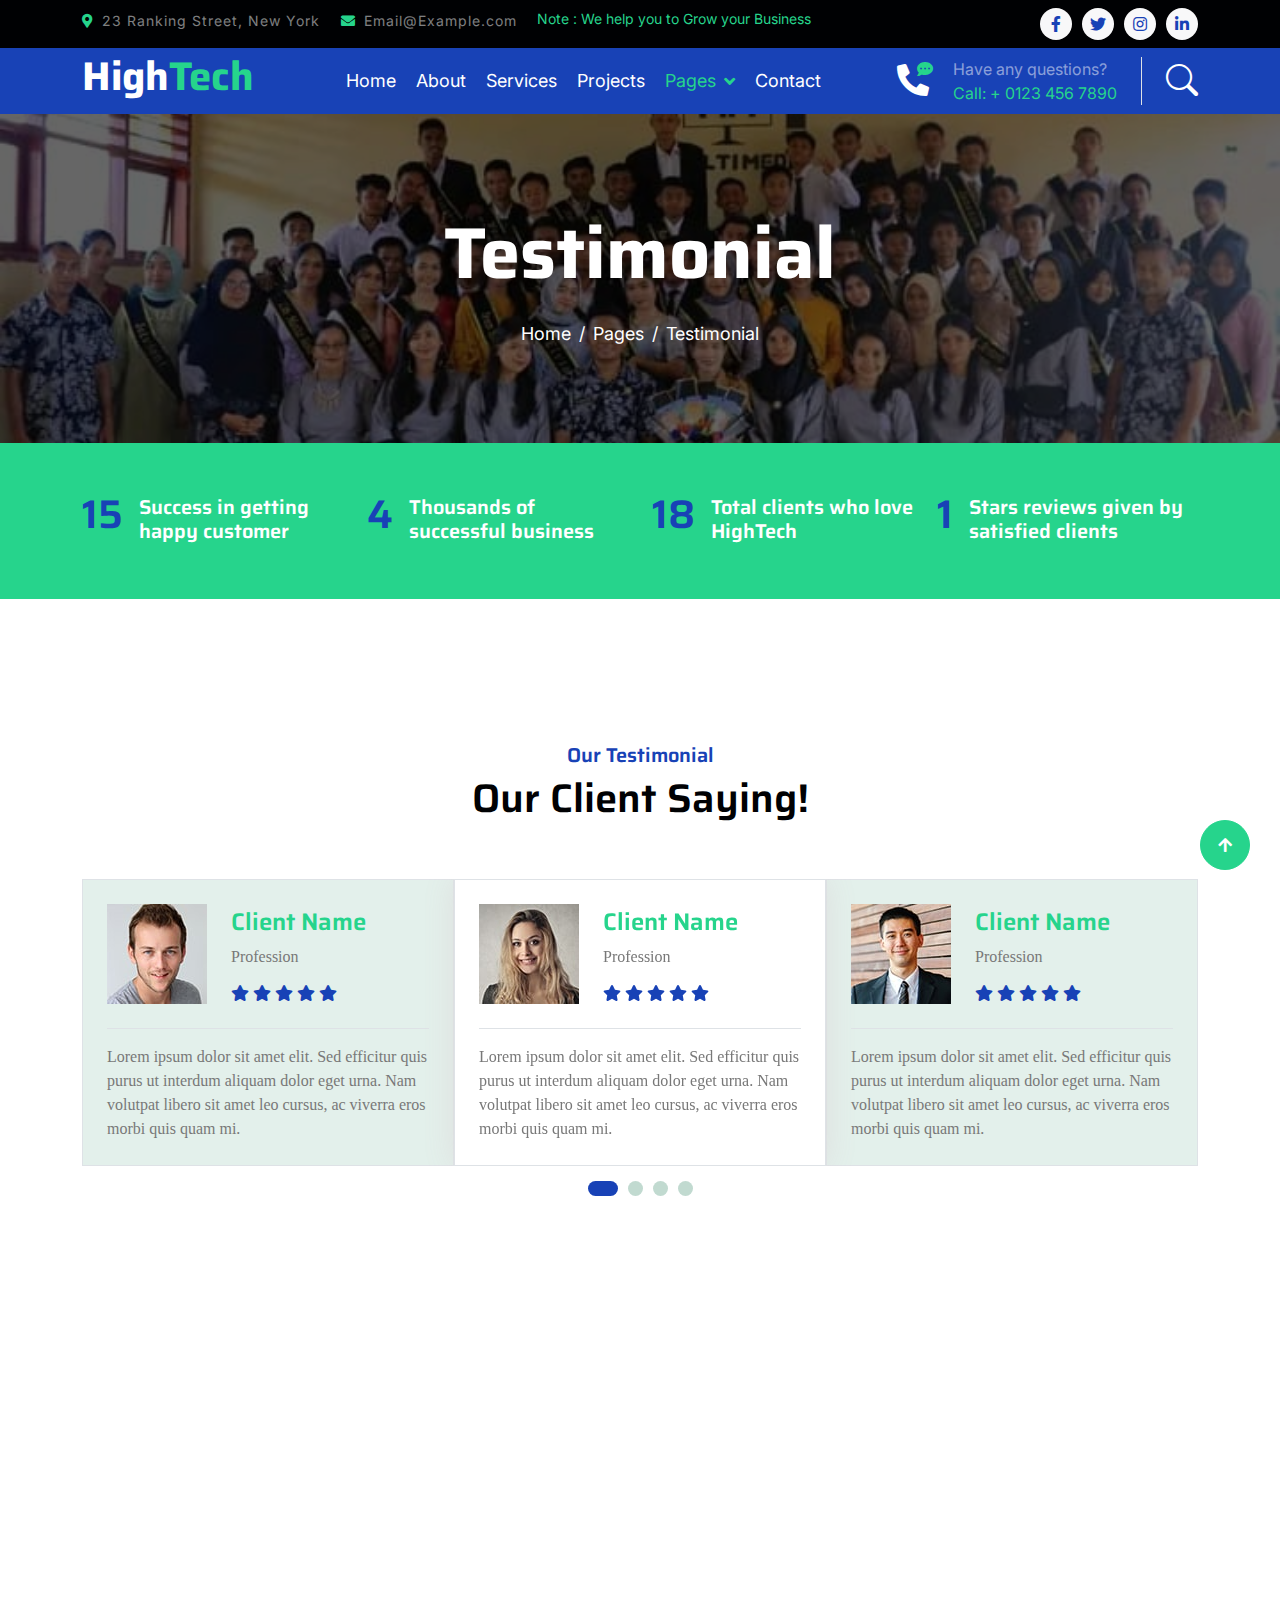
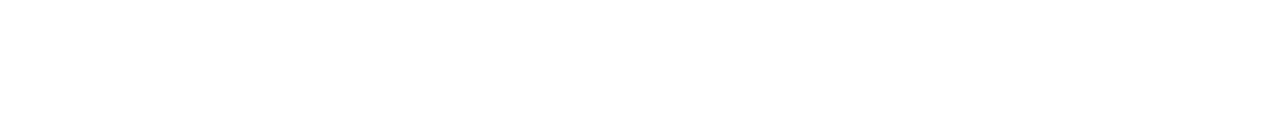
<file: testimonial.html>
<!DOCTYPE html>
<html lang="en">

    <head>
        <meta charset="utf-8">
        <title>SMKN 1 PETASIA TIMUR</title>
        <meta content="width=device-width, initial-scale=1.0" name="viewport">
        <meta content="" name="keywords">
        <meta content="" name="description">

        <!-- Google Web Fonts -->
        <link rel="preconnect" href="https://fonts.googleapis.com">
        <link rel="preconnect" href="https://fonts.gstatic.com" crossorigin>
        <link href="https://fonts.googleapis.com/css2?family=Inter:wght@400;500;600&family=Saira:wght@500;600;700&display=swap" rel="stylesheet"> 

        <!-- Icon Font Stylesheet -->
        <link href="https://cdnjs.cloudflare.com/ajax/libs/font-awesome/5.10.0/css/all.min.css" rel="stylesheet">
        <link href="https://cdn.jsdelivr.net/npm/bootstrap-icons@1.4.1/font/bootstrap-icons.css" rel="stylesheet">

        <!-- Libraries Stylesheet -->
        <link href="lib/animate/animate.min.css" rel="stylesheet">
        <link href="lib/owlcarousel/assets/owl.carousel.min.css" rel="stylesheet">

        <!-- Customized Bootstrap Stylesheet -->
        <link href="css/bootstrap.min.css" rel="stylesheet">

        <!-- Template Stylesheet -->
        <link href="css/style.css" rel="stylesheet">
    </head>

    <body>
        <!-- Spinner Start -->
        <div id="spinner" class="show position-fixed translate-middle w-100 vh-100 top-50 start-50 d-flex align-items-center justify-content-center">
            <div class="spinner-grow text-primary" role="status"></div>
        </div>
        <!-- Spinner End -->

        <!-- Topbar Start -->
        <div class="container-fluid bg-dark py-2 d-none d-md-flex">
            <div class="container">
                <div class="d-flex justify-content-between topbar">
                    <div class="top-info">
                        <small class="me-3 text-white-50"><a href="#"><i class="fas fa-map-marker-alt me-2 text-secondary"></i></a>23 Ranking Street, New York</small>
                        <small class="me-3 text-white-50"><a href="#"><i class="fas fa-envelope me-2 text-secondary"></i></a>Email@Example.com</small>
                    </div>
                    <div id="note" class="text-secondary d-none d-xl-flex"><small>Note : We help you to Grow your Business</small></div>
                    <div class="top-link">
                        <a href="" class="bg-light nav-fill btn btn-sm-square rounded-circle"><i class="fab fa-facebook-f text-primary"></i></a>
                        <a href="" class="bg-light nav-fill btn btn-sm-square rounded-circle"><i class="fab fa-twitter text-primary"></i></a>
                        <a href="" class="bg-light nav-fill btn btn-sm-square rounded-circle"><i class="fab fa-instagram text-primary"></i></a>
                        <a href="" class="bg-light nav-fill btn btn-sm-square rounded-circle me-0"><i class="fab fa-linkedin-in text-primary"></i></a>
                    </div>
                </div>
            </div>
        </div>
        <!-- Topbar End -->

        <!-- Navbar Start -->
        <div class="container-fluid bg-primary">
            <div class="container">
                <nav class="navbar navbar-dark navbar-expand-lg py-0">
                    <a href="index.html" class="navbar-brand">
                        <h1 class="text-white fw-bold d-block">High<span class="text-secondary">Tech</span> </h1>
                    </a>
                    <button type="button" class="navbar-toggler me-0" data-bs-toggle="collapse" data-bs-target="#navbarCollapse">
                        <span class="navbar-toggler-icon"></span>
                    </button>
                    <div class="collapse navbar-collapse bg-transparent" id="navbarCollapse">
                        <div class="navbar-nav ms-auto mx-xl-auto p-0">
                            <a href="index.html" class="nav-item nav-link">Home</a>
                            <a href="about.html" class="nav-item nav-link">About</a>
                            <a href="service.html" class="nav-item nav-link">Services</a>
                            <a href="project.html" class="nav-item nav-link">Projects</a>
                            <div class="nav-item dropdown">
                                <a href="#" class="nav-link dropdown-toggle active" data-bs-toggle="dropdown">Pages</a>
                                <div class="dropdown-menu rounded">
                                    <a href="blog.html" class="dropdown-item">Our Blog</a>
                                    <a href="team.html" class="dropdown-item">Our Team</a>
                                    <a href="testimonial.html" class="dropdown-item active">Testimonial</a>
                                    <a href="404.html" class="dropdown-item">404 Page</a>
                                </div>
                            </div>
                            <a href="contact.html" class="nav-item nav-link">Contact</a>
                        </div>
                    </div>
                    <div class="d-none d-xl-flex flex-shirink-0">
                        <div id="phone-tada" class="d-flex align-items-center justify-content-center me-4">
                            <a href="" class="position-relative animated tada infinite">
                                <i class="fa fa-phone-alt text-white fa-2x"></i>
                                <div class="position-absolute" style="top: -7px; left: 20px;">
                                    <span><i class="fa fa-comment-dots text-secondary"></i></span>
                                </div>
                            </a>
                        </div>
                        <div class="d-flex flex-column pe-4 border-end">
                            <span class="text-white-50">Have any questions?</span>
                            <span class="text-secondary">Call: + 0123 456 7890</span>
                        </div>
                        <div class="d-flex align-items-center justify-content-center ms-4 ">
                            <a href="#"><i class="bi bi-search text-white fa-2x"></i> </a>
                        </div>
                    </div>
                </nav>
            </div>
        </div>
        <!-- Navbar End -->

        
        <!-- Page Header Start -->
        <div class="container-fluid page-header py-5">
            <div class="container text-center py-5">
                <h1 class="display-2 text-white mb-4 animated slideInDown">Testimonial</h1>
                <nav aria-label="breadcrumb animated slideInDown">
                    <ol class="breadcrumb justify-content-center mb-0">
                        <li class="breadcrumb-item"><a href="#">Home</a></li>
                        <li class="breadcrumb-item"><a href="#">Pages</a></li>
                        <li class="breadcrumb-item" aria-current="page">Testimonial</li>
                    </ol>
                </nav>
            </div>
        </div>
        <!-- Page Header End -->


        <!-- Fact Start -->
        <div class="container-fluid bg-secondary py-5">
            <div class="container">
                <div class="row">
                    <div class="col-lg-3 wow fadeIn" data-wow-delay=".1s">
                        <div class="d-flex counter">
                            <h1 class="me-3 text-primary counter-value">99</h1>
                            <h5 class="text-white mt-1">Success in getting happy customer</h5>
                        </div>
                    </div>
                    <div class="col-lg-3 wow fadeIn" data-wow-delay=".3s">
                        <div class="d-flex counter">
                            <h1 class="me-3 text-primary counter-value">25</h1>
                            <h5 class="text-white mt-1">Thousands of successful business</h5>
                        </div>
                    </div>
                    <div class="col-lg-3 wow fadeIn" data-wow-delay=".5s">
                        <div class="d-flex counter">
                            <h1 class="me-3 text-primary counter-value">120</h1>
                            <h5 class="text-white mt-1">Total clients who love HighTech</h5>
                        </div>
                    </div>
                    <div class="col-lg-3 wow fadeIn" data-wow-delay=".7s">
                        <div class="d-flex counter">
                            <h1 class="me-3 text-primary counter-value">5</h1>
                            <h5 class="text-white mt-1">Stars reviews given by satisfied clients</h5>
                        </div>
                    </div>
                </div>
            </div>
        </div>
        <!-- Fact End -->


        <!-- Testimonial Start -->
        <div class="container-fluid testimonial py-5 my-5">
            <div class="container py-5">
                <div class="text-center mx-auto pb-5 wow fadeIn" data-wow-delay=".3s" style="max-width: 600px;">
                    <h5 class="text-primary">Our Testimonial</h5>
                    <h1>Our Client Saying!</h1>
                </div>
                <div class="owl-carousel testimonial-carousel wow fadeIn" data-wow-delay=".5s">
                    <div class="testimonial-item border p-4">
                        <div class="d-flex align-items-center">
                            <div class="">
                                <img src="img/testimonial-1.jpg" alt="">
                            </div>
                            <div class="ms-4">
                                <h4 class="text-secondary">Client Name</h4>
                                <p class="m-0 pb-3">Profession</p>
                                <div class="d-flex pe-5">
                                    <i class="fas fa-star me-1 text-primary"></i>
                                    <i class="fas fa-star me-1 text-primary"></i>
                                    <i class="fas fa-star me-1 text-primary"></i>
                                    <i class="fas fa-star me-1 text-primary"></i>
                                    <i class="fas fa-star me-1 text-primary"></i>
                                </div>
                            </div>
                        </div>
                        <div class="border-top mt-4 pt-3">
                            <p class="mb-0">Lorem ipsum dolor sit amet elit. Sed efficitur quis purus ut interdum aliquam dolor eget urna. Nam volutpat libero sit amet leo cursus, ac viverra eros morbi quis quam mi.</p>
                        </div>
                    </div>
                    <div class="testimonial-item border p-4">
                        <div class=" d-flex align-items-center">
                            <div class="">
                                <img src="img/testimonial-2.jpg" alt="">
                            </div>
                            <div class="ms-4">
                                <h4 class="text-secondary">Client Name</h4>
                                <p class="m-0 pb-3">Profession</p>
                                <div class="d-flex pe-5">
                                    <i class="fas fa-star me-1 text-primary"></i>
                                    <i class="fas fa-star me-1 text-primary"></i>
                                    <i class="fas fa-star me-1 text-primary"></i>
                                    <i class="fas fa-star me-1 text-primary"></i>
                                    <i class="fas fa-star me-1 text-primary"></i>
                                </div>
                            </div>
                        </div>
                        <div class="border-top mt-4 pt-3">
                            <p class="mb-0">Lorem ipsum dolor sit amet elit. Sed efficitur quis purus ut interdum aliquam dolor eget urna. Nam volutpat libero sit amet leo cursus, ac viverra eros morbi quis quam mi.</p>
                        </div>
                    </div>
                    <div class="testimonial-item border p-4">
                        <div class=" d-flex align-items-center">
                            <div class="">
                                <img src="img/testimonial-3.jpg" alt="">
                            </div>
                            <div class="ms-4">
                                <h4 class="text-secondary">Client Name</h4>
                                <p class="m-0 pb-3">Profession</p>
                                <div class="d-flex pe-5">
                                    <i class="fas fa-star me-1 text-primary"></i>
                                    <i class="fas fa-star me-1 text-primary"></i>
                                    <i class="fas fa-star me-1 text-primary"></i>
                                    <i class="fas fa-star me-1 text-primary"></i>
                                    <i class="fas fa-star me-1 text-primary"></i>
                                </div>
                            </div>
                        </div>
                        <div class="border-top mt-4 pt-3">
                            <p class="mb-0">Lorem ipsum dolor sit amet elit. Sed efficitur quis purus ut interdum aliquam dolor eget urna. Nam volutpat libero sit amet leo cursus, ac viverra eros morbi quis quam mi.</p>
                        </div>
                    </div>
                    <div class="testimonial-item border p-4">
                        <div class=" d-flex align-items-center">
                            <div class="">
                                <img src="img/testimonial-4.jpg" alt="">
                            </div>
                            <div class="ms-4">
                                <h4 class="text-secondary">Client Name</h4>
                                <p class="m-0 pb-3">Profession</p>
                                <div class="d-flex pe-5">
                                    <i class="fas fa-star me-1 text-primary"></i>
                                    <i class="fas fa-star me-1 text-primary"></i>
                                    <i class="fas fa-star me-1 text-primary"></i>
                                    <i class="fas fa-star me-1 text-primary"></i>
                                    <i class="fas fa-star me-1 text-primary"></i>
                                </div>
                            </div>
                        </div>
                        <div class="border-top mt-4 pt-3">
                            <p class="mb-0">Lorem ipsum dolor sit amet elit. Sed efficitur quis purus ut interdum aliquam dolor eget urna. Nam volutpat libero sit amet leo cursus, ac viverra eros morbi quis quam mi.</p>
                        </div>
                    </div>
                </div>
            </div>
        </div>

        <!-- Testimonial End -->


        <!-- Footer Start -->
         <div class="container-fluid footer bg-dark wow fadeIn" data-wow-delay=".3s">
            <div class="container pt-5 pb-4">
                <div class="row g-5">
                    <div class="col-lg-3 col-md-6">
                        <a href="index.html">
                            <h1 class="text-white fw-bold d-block">High<span class="text-secondary">Tech</span> </h1>
                        </a>
                        <p class="mt-4 text-light">Lorem ipsum dolor sit amet consectetur adipisicing elit. Soluta facere delectus qui placeat inventore consectetur repellendus optio debitis.</p>
                        <div class="d-flex hightech-link">
                            <a href="" class="btn-light nav-fill btn btn-square rounded-circle me-2"><i class="fab fa-facebook-f text-primary"></i></a>
                            <a href="" class="btn-light nav-fill btn btn-square rounded-circle me-2"><i class="fab fa-twitter text-primary"></i></a>
                            <a href="" class="btn-light nav-fill btn btn-square rounded-circle me-2"><i class="fab fa-instagram text-primary"></i></a>
                            <a href="" class="btn-light nav-fill btn btn-square rounded-circle me-0"><i class="fab fa-linkedin-in text-primary"></i></a>
                        </div>
                    </div>
                    <div class="col-lg-3 col-md-6">
                        <a href="#" class="h3 text-secondary">Short Link</a>
                        <div class="mt-4 d-flex flex-column short-link">
                            <a href="" class="mb-2 text-white"><i class="fas fa-angle-right text-secondary me-2"></i>About us</a>
                            <a href="" class="mb-2 text-white"><i class="fas fa-angle-right text-secondary me-2"></i>Contact us</a>
                            <a href="" class="mb-2 text-white"><i class="fas fa-angle-right text-secondary me-2"></i>Our Services</a>
                            <a href="" class="mb-2 text-white"><i class="fas fa-angle-right text-secondary me-2"></i>Our Projects</a>
                            <a href="" class="mb-2 text-white"><i class="fas fa-angle-right text-secondary me-2"></i>Latest Blog</a>
                        </div>
                    </div>
                    <div class="col-lg-3 col-md-6">
                        <a href="#" class="h3 text-secondary">Help Link</a>
                        <div class="mt-4 d-flex flex-column help-link">
                            <a href="" class="mb-2 text-white"><i class="fas fa-angle-right text-secondary me-2"></i>Terms Of use</a>
                            <a href="" class="mb-2 text-white"><i class="fas fa-angle-right text-secondary me-2"></i>Privacy Policy</a>
                            <a href="" class="mb-2 text-white"><i class="fas fa-angle-right text-secondary me-2"></i>Helps</a>
                            <a href="" class="mb-2 text-white"><i class="fas fa-angle-right text-secondary me-2"></i>FQAs</a>
                            <a href="" class="mb-2 text-white"><i class="fas fa-angle-right text-secondary me-2"></i>Contact</a>
                        </div>
                    </div>
                    <div class="col-lg-3 col-md-6">
                        <a href="#" class="h3 text-secondary">Contact Us</a>
                        <div class="text-white mt-4 d-flex flex-column contact-link">
                            <a href="#" class="pb-3 text-light border-bottom border-primary"><i class="fas fa-map-marker-alt text-secondary me-2"></i> 123 Street, New York, USA</a>
                            <a href="#" class="py-3 text-light border-bottom border-primary"><i class="fas fa-phone-alt text-secondary me-2"></i> +123 456 7890</a>
                            <a href="#" class="py-3 text-light border-bottom border-primary"><i class="fas fa-envelope text-secondary me-2"></i> info@exmple.con</a>
                        </div>
                    </div>
                </div>
                <hr class="text-light mt-5 mb-4">
                <div class="row">
                    <div class="col-md-6 text-center text-md-start">
                        <span class="text-light"><a href="#" class="text-secondary"><i class="fas fa-copyright text-secondary me-2"></i>Your Site Name</a>, All right reserved.</span>
                    </div>
                    <div class="col-md-6 text-center text-md-end">
                        <!--/*** This template is free as long as you keep the footer author’s credit link/attribution link/backlink. If you'd like to use the template without the footer author’s credit link/attribution link/backlink, you can purchase the Credit Removal License from "https://htmlcodex.com/credit-removal". Thank you for your support. ***/-->
                        <span class="text-light">Designed By<a href="https://htmlcodex.com" class="text-secondary">HTML Codex</a> Distributed By <a href="https://themewagon.com">ThemeWagon</a></span>
                    </div>
                </div>
            </div>
        </div>
        <!-- Footer End -->


        <!-- Back to Top -->
        <a href="#" class="btn btn-secondary btn-square rounded-circle back-to-top"><i class="fa fa-arrow-up text-white"></i></a>

        
        <!-- JavaScript Libraries -->
        <script src="https://ajax.googleapis.com/ajax/libs/jquery/3.6.4/jquery.min.js"></script>
        <script src="https://cdn.jsdelivr.net/npm/bootstrap@5.0.0/dist/js/bootstrap.bundle.min.js"></script>
        <script src="lib/wow/wow.min.js"></script>
        <script src="lib/easing/easing.min.js"></script>
        <script src="lib/waypoints/waypoints.min.js"></script>
        <script src="lib/owlcarousel/owl.carousel.min.js"></script>

        <!-- Template Javascript -->
        <script src="js/main.js"></script>
    </body>

</html>
</file>
<file: css/style.css>
/*** Spinner Start ***/

#spinner {
    opacity: 0;
    visibility: hidden;
    transition: opacity .8s ease-out, visibility 0s linear .5s;
    z-index: 99999;
 }

 #spinner.show {
     transition: opacity .8s ease-out, visibility 0s linear .0s;
     visibility: visible;
     opacity: 1;
 }

/*** Spinner End ***/


/*** Button Start ***/
.btn {
    font-weight: 600;
    transition: .5s;
}

.btn-square {
    width: 38px;
    height: 38px;
}

.btn-sm-square {
    width: 32px;
    height: 32px;
}

.btn-md-square {
    width: 46px;
    height: 46px;
}

.btn-lg-square {
    width: 58px;
    height: 58px;
}

.btn-square,
.btn-sm-square,
.btn-md-square,
.btn-lg-square {
    padding: 0;
    display: flex;
    align-items: center;
    justify-content: center;
    font-weight: normal;
}

.back-to-top {
    position: fixed;
    width: 50px;
    height: 50px;
    right: 30px;
    bottom: 30px;
    z-index: 99;
}

/*** Button End ***/


/*** Topbar Start ***/

.topbar .top-info {
    letter-spacing: 1px;
}

.topbar .top-link {
    display: flex;
    align-items: center;
    justify-content: center;
}

.topbar .top-link a {
    margin-right: 10px;
}

#note {
    width: 500px;
    overflow: hidden;
}

#note small {
    position: relative;
    display: inline-block;
    animation: mymove 5s infinite;
    animation-timing-function: all;
}

@keyframes mymove {
    from {left: -100%;}
    to {left: 100%;}
}

/*** Topbar End ***/


/*** Navbar Start ***/
.navbar .navbar-nav {
    padding: 15px 0;
}

.navbar .navbar-nav .nav-link {
    padding: 10px;
    color: var(--bs-white);
    font-size: 18px;
    outline: none;
    
}

.navbar .navbar-nav .nav-link:hover,
.navbar .navbar-nav .nav-link.active {
    color: var(--bs-secondary) !important;
}

.navbar .dropdown-toggle::after {
    border: none;
    content: "\f107";
    font-family: "font awesome 5 free";
    font-weight: 900;
    vertical-align: middle;
    margin-left: 8px;
}

@media (min-width: 992px) {
    .navbar .nav-item .dropdown-menu {
        display: block;
        visibility: hidden;
        top: 100%;
        transform: rotateX(-75deg);
        transform-origin: 0% 0%;
        transition: .5s;
        opacity: 0;
    }
}

.navbar .nav-item:hover .dropdown-menu {
    transform: rotateX(0deg);
    visibility: visible;
    transition: .5s;
    opacity: 1;
}

/*** Navbar End ***/


/*** Carousel Start ***/

.carousel-item {
    position: relative;
}

.carousel-item::after {
    content: "";
    width: 100%;
    height: 100%;
    position: absolute;
    top: 0;
    left: 0;
    background: rgba(0, 0, 0, .6);
}

.carousel-caption {
    height: 100%;
    display: flex;
    align-items: center;
    justify-content: center;
    z-index: 1;
}

.carousel-item p {
    max-width: 700px;
    margin: 0 auto 35px auto;
}

.carousel-control-prev {
    width: 90px;
    height: 60px;
    position: absolute;
    top: 50%;
    left: 0;
    background: var(--bs-primary);
    border-radius: 0 50px 50px 0;
    opacity: 1;
}

.carousel-control-prev:hover {
    background: var(--bs-secondary);
    transition: .8s;
}

.carousel-control-next {
    width: 90px;
    height: 60px;
    position: absolute;
    top: 50%;
    right: 0;
    background: var(--bs-primary);
    border-radius: 50px 0 0 50px;
    opacity: 1;
}

.carousel-control-next:hover {
    background: var(--bs-secondary);
    transition: .8s;
}

.carousel-caption .carousel-content a button.carousel-content-btn1 {
    background: var(--bs-secondary);
    color: var(--bs-dark);
    opacity: 1;
    border: 0;
    border-radius: 20px;
}

.carousel-caption .carousel-content a button.carousel-content-btn1:hover {
    background: var(--bs-primary);
    color: #ffffff;
    border: 0;
    opacity: 1;
    transition: 1s;
    border-radius: 20px;
}

.carousel-caption .carousel-content a button.carousel-content-btn2 {
    background: var(--bs-primary);
    color: var(--bs-white);
    opacity: 1;
    border: 0;
    border-radius: 20px;
}

.carousel-caption .carousel-content a button.carousel-content-btn2:hover {
    background: var(--bs-secondary);
    color: var(--bs-dark);
    border: 0;
    opacity: 1;
    transition: 1s;
    border-radius: 20px;
}

#carouselId .carousel-indicators li {
    width: 30px;
    height: 10px;
    background: var(--bs-primary);
    margin: 10px;
    border-radius: 30px;
    opacity: 1;
}

#carouselId .carousel-indicators li:hover {
    background: var(--bs-secondary);
    opacity: 1;
}

@media (max-width: 992px) {
    .carousel-item {
        min-height: 500px;
    }
    
    .carousel-item img {
        min-height: 500px;
        object-fit: cover;
    }

    .carousel-item h1 {
        font-size: 40px !important;
    }

    .carousel-item p {
        font-size: 16px !important;
    }
}

@media (max-width: 768px) {
    .carousel-item {
        min-height: 400px;
    }
    
    .carousel-item img {
        min-height: 400px;
        object-fit: cover;
    }

    .carousel-item h1 {
        font-size: 28px !important;
    }

    .carousel-item p {
        font-size: 14px !important;
    }
}

.page-header {
    background: linear-gradient(rgba(0, 0, 0, .6), rgba(0, 0, 0, .6)), url(../assets/img/fotbar.jpg) center center no-repeat;
    background-size: cover;
}


.page-header .breadcrumb-item+.breadcrumb-item::before {
    color: var(--bs-white);
}

.page-header .breadcrumb-item,
.page-header .breadcrumb-item a {
    font-size: 18px;
    color: var(--bs-white);
}

/*** Carousel End ***/


/*** Services Start ***/

.services .services-item {
    box-shadow: 0 0 60px rgba(0, 0, 0, .2);
    width: 100%;
    height: 100%;
    border-radius: 10px;
    padding: 10px 0;
    position: relative;
}


.services-content::after {
    position: absolute;
    content: "";
    width: 100%;
    height: 0;
    top: 0;
    left: 0;
    border-radius: 10px 10px 0 0;
    background: rgba(3, 43, 243, 0.8);
    transition: .5s;
}

.services-content::after {
    top: 0;
    bottom: auto;
    border-radius: 10px 10px 10px 10px;
}

.services-item:hover .services-content::after {
    height: 100%;
    opacity: 1;
    transition: .5s;
}

.services-item:hover .services-content-icon {
    position: relative;
    z-index: 2;
}

.services-item .services-content-icon i,
.services-item .services-content-icon p {
    transition: .5s;
}

.services-item:hover .services-content-icon i {
    color: var(--bs-secondary) !important;
}

.services-item:hover .services-content-icon p {
    color: var(--bs-white);
}

/*** Services End ***/


/*** Project Start ***/

.project-img {
    position: relative;
    padding: 15px;
}

.project-img::before {
    content: "";
    position: absolute;
    width: 150px;
    height: 150px;
    top: 0;
    left: 0;
    background: var(--bs-secondary);
    border-radius: 10px;
    opacity: 1;
    z-index: -1;
    transition: .5s;
}

.project-img::after {
    content: "";
    width: 150px;
    height: 150px;
    position: absolute;
    right: 0;
    bottom: 0;
    background: var(--bs-primary);
    border-radius: 10px;
    opacity: 1;
    z-index: -1;
    transition: .5s;
}

.project-content {
    position: absolute;
    width: 100%;
    height: 100%;
    top: 0;
    left: 0;
    display: flex;
    align-items: center;
    justify-content: center;
    opacity: 0;
}

.project-content a {
    display: inline-block;
    padding: 20px 25px;
    background: var(--bs-primary);
    border-radius: 10px;
}

.project-item:hover .project-content {
    opacity: 1;
    transition: .5s;
}

.project-item:hover .project-img::before,
.project-item:hover .project-img::after {
    opacity: 0;
}

/*** Project End ***/


/*** Blog Start ***/
.blog-item .blog-btn {
    z-index: 2;
}

.blog-btn .blog-btn-icon {
    height: 50px;
    position: relative;
    overflow: hidden;
}

.blog-btn-icon .blog-icon-2 {
    display: flex;
    position: absolute;
    top: 6px;
    left: -140px;
    
}

.blog-btn-icon:hover .blog-icon-2 {
    transition: 1s;
    left: 5px;
    top: 6px;
    padding-bottom: 5px;
}
.blog-icon-1 {
    position: relative;
    top: -4px;
}
.blog-btn-icon:hover .blog-icon-1 {
    top: 0;
    right: -140px;
    transition: 1s;
}

/*** Blog End ***/


/*** Team Start ***/

.team-item {
    border-top: 30px solid var(--bs-secondary) !important;
    background: rgba(239, 239, 241, 0.8);
}

.team-content::before {
    height: 200px;
    display: block;
    content: "";
    position: relative;
    top: -101px;
    background: var(--bs-secondary);
    clip-path: polygon(50% 50%, 100% 50%, 50% 100%, 0% 50%);
    padding: 60px;
    opacity: 1;
}

.team-img-icon {
    position: relative;
    margin-top: -200px;
    padding: 30px;
    padding-bottom: 0;
}

.team-img {
    border: 15px solid var(--bs-white);
}

.team-img img {
    border: 10px solid var(--bs-secondary);
    transition: .5s;
}

.team-item:hover h4 {
    color: var(--bs-primary);
    transition: .5s;
}

.team-item:hover .team-img img {
    transform: scale(1.05);
    border: 10px solid var(--bs-secondary);
}

.team-carousel .owl-stage {
    position: relative;
    width: 100%;
    height: 100%;
}

.team-carousel .owl-nav {
    position: absolute;
    top: -100px;
    right: 50px;
    display: flex;
}

.team-carousel .owl-nav .owl-prev,
.team-carousel .owl-nav .owl-next {
    width: 56px;
    height: 56px;
    border-radius: 56px;
    margin-left: 15px;
    background: var(--bs-secondary);
    color: var(--bs-white);
    display: flex;
    align-items: center;
    justify-content: center;
    transition: .5s;
}

.team-carousel .owl-nav .owl-prev:hover,
.team-carousel .owl-nav .owl-next:hover {
    background: var(--bs-primary);
    color: var(--bs-white);
}

@media (max-width: 992px) {
    .team-carousel {
        margin-top: 3rem;
    }

    .team-carousel .owl-nav {
        top: -85px;
        left: 50%;
        right: auto;
        transform: translateX(-50%);
        margin-left: -15px;
    }
}

/*** Team End ***/


/*** Testimonial Start ***/

.testimonial-item {
    background: #e3f0eb;

}

.testimonial-carousel .owl-dots {
    margin-top: 15px;
    display: flex;
    align-items: flex-end;
    justify-content: center;
}

.testimonial-carousel .owl-dot {
    position: relative;
    display: inline-block;
    margin: 0 5px;
    width: 15px;
    height: 15px;
    background: #c1dad0;
    border-radius: 15px;
    transition: .5s;
}

.testimonial-carousel .owl-dot.active {
    width: 30px;
    background: var(--bs-primary);
}

.testimonial-carousel .owl-item.center {
    position: relative;
    z-index: 1;
}

.testimonial-carousel .owl-item .testimonial-item {
    transition: .5s;
}

.testimonial-carousel .owl-item.center .testimonial-item {
    background: #FFFFFF !important;
    box-shadow: 0 0 30px #DDDDDD;
}

/*** Testimonial End ***/


/*** Contact Start ***/
.contact-detail::before {
    position: absolute;
    content: "";
    height: 50%;
    width: 100%;
    top: 0;
    left: 0;
    background: linear-gradient(rgb(210, 243, 235, 1), rgba(230, 250, 245, .3)), url(../img/background.jpg) center center no-repeat;
    background-size: cover;
    border-radius: 10px;
    z-index: -1;
}

.contact-map {
    background: #26d48c;
}

.contact-form {
    background: #26d48c;
}

/*** Contact End ***/


/*** Footer Start ***/

.footer .short-link a,
.footer .help-link a,
.footer .contact-link a {
    transition: .5s;
}

.footer .short-link a:hover,
.footer .help-link a:hover,
.footer .contact-link a:hover {
    letter-spacing: 1px;
}

.footer .hightech-link a:hover {
    background: var(--bs-secondary);
    border: 0;
}

/*** Footer End ***/

.fa1 {
    width: 200px;
}
.bi1 {
    margin-top: -4px;
    color: white;
}
.bi2 {
    color: white;
}

.m {
    font-family: cursive;
}

.t {
    font-family: 'Franklin Gothic Medium', 'Arial Narrow', Arial, sans-serif;
}

.b {
    font-family: 'Lucida Sans', 'Lucida Sans Regular', 'Lucida Grande', 'Lucida Sans Unicode', Geneva, Verdana, sans-serif;
}

.k {
    font-family: cursive;
}

p {
    font-family: 'Times New Roman', Times, serif;
}

.r {
    width: 200px;
    margin-top: -100px;
}

.o {
    color: black;
    margin-top: -20px;
    margin-left: 15px;
}

.h {
    color: black;
    margin-left: 50px;
}
</file>
